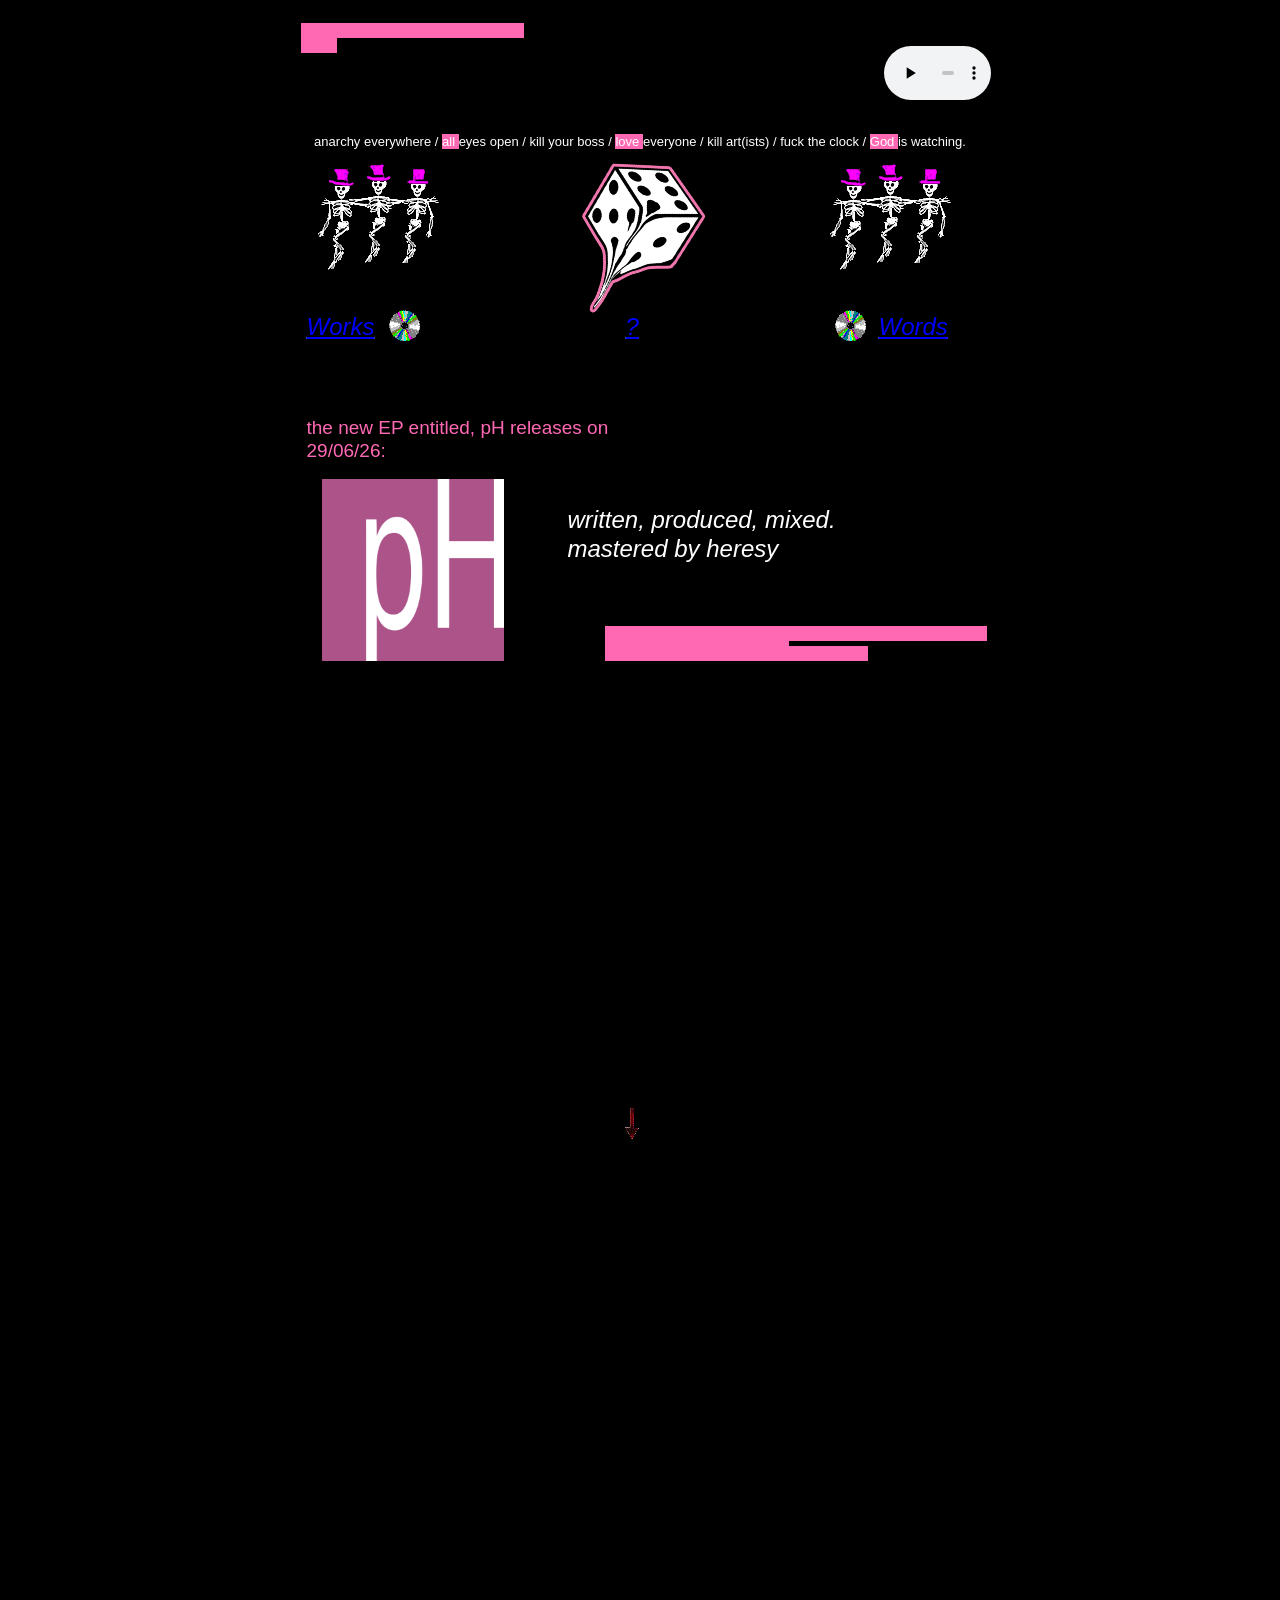
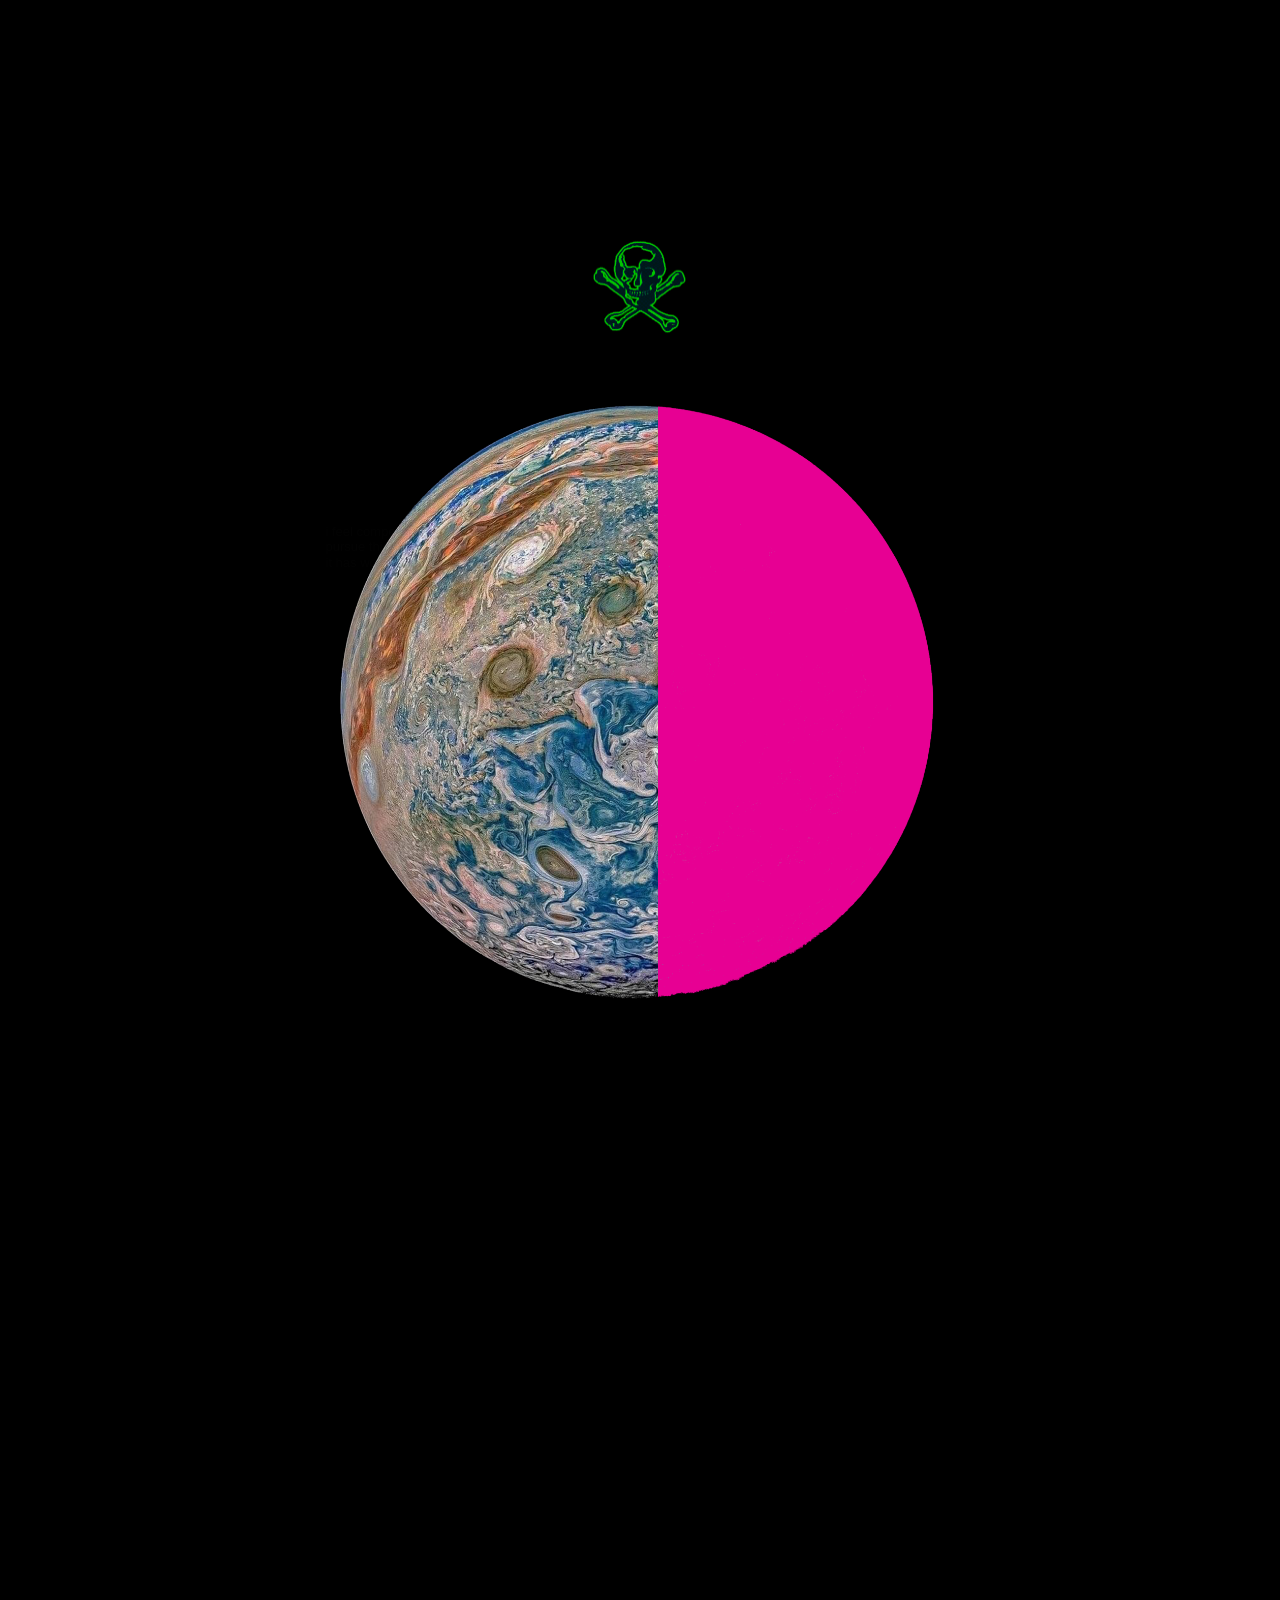
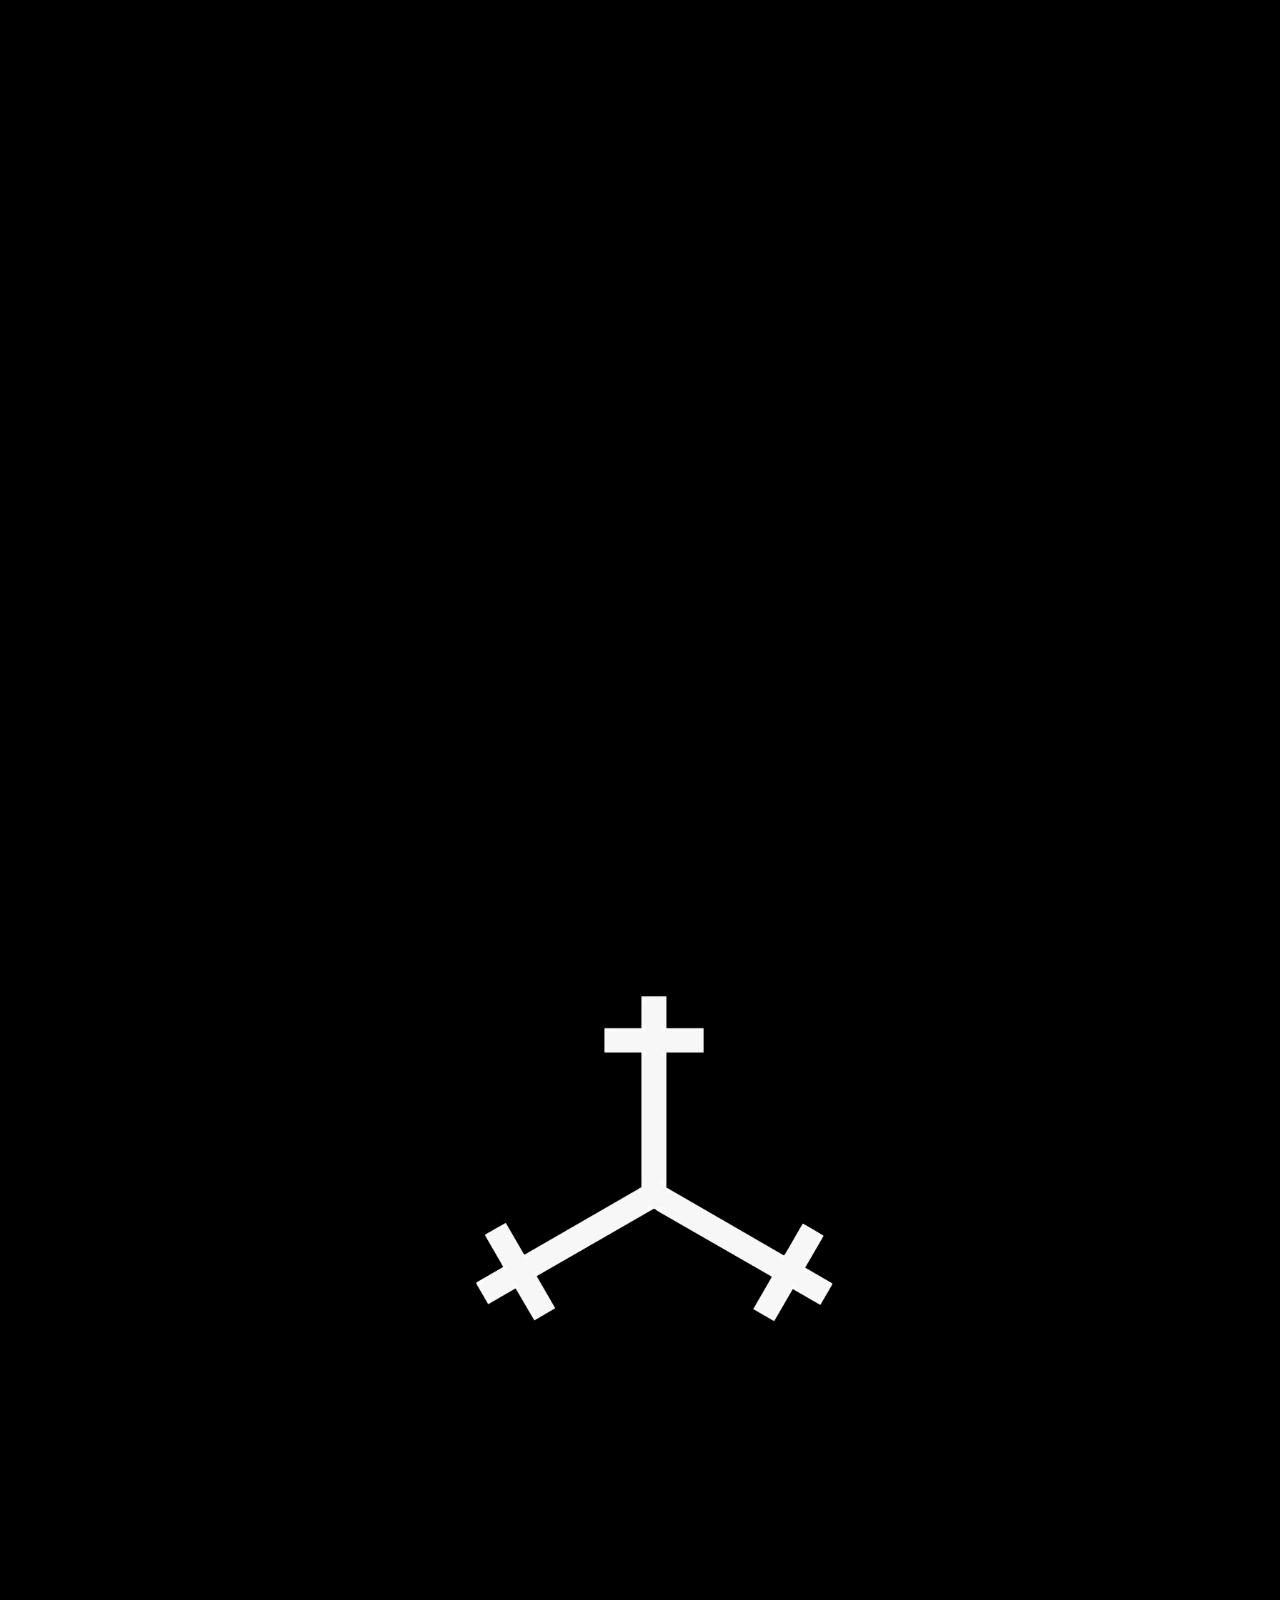
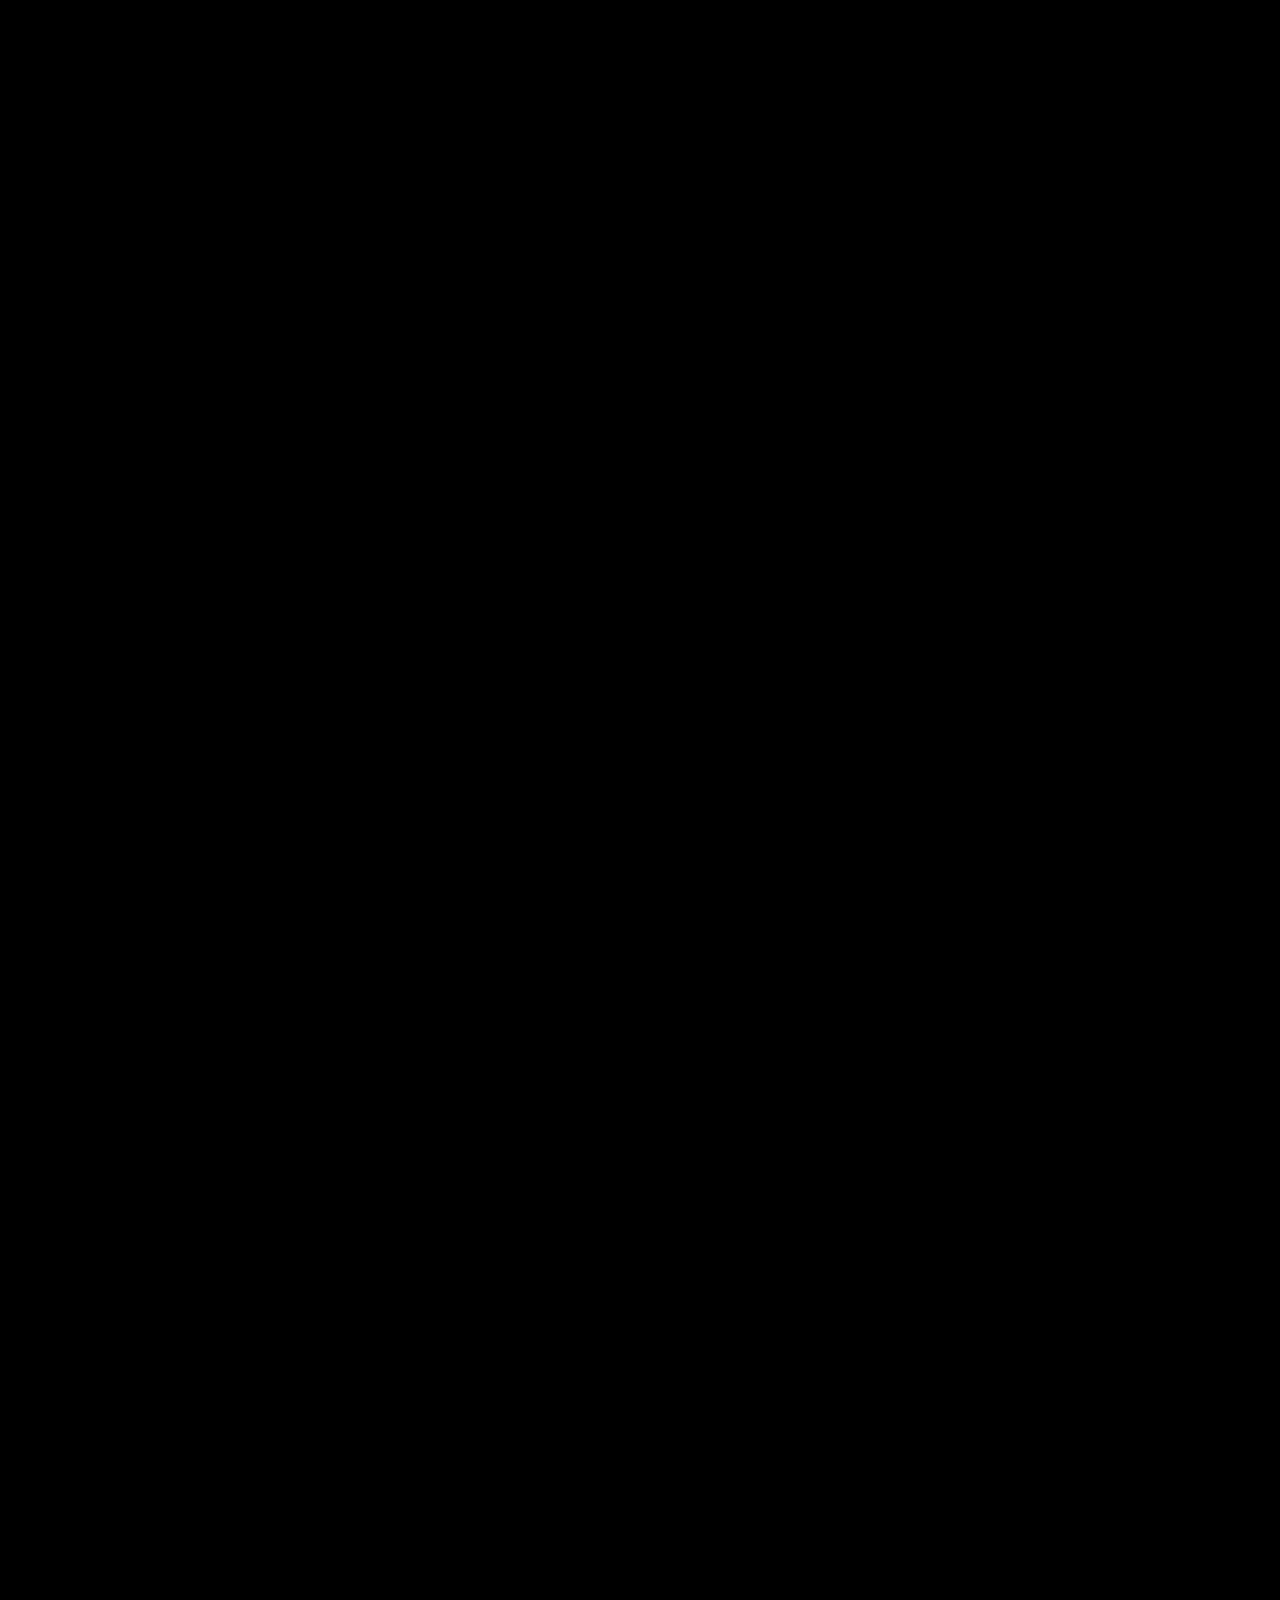
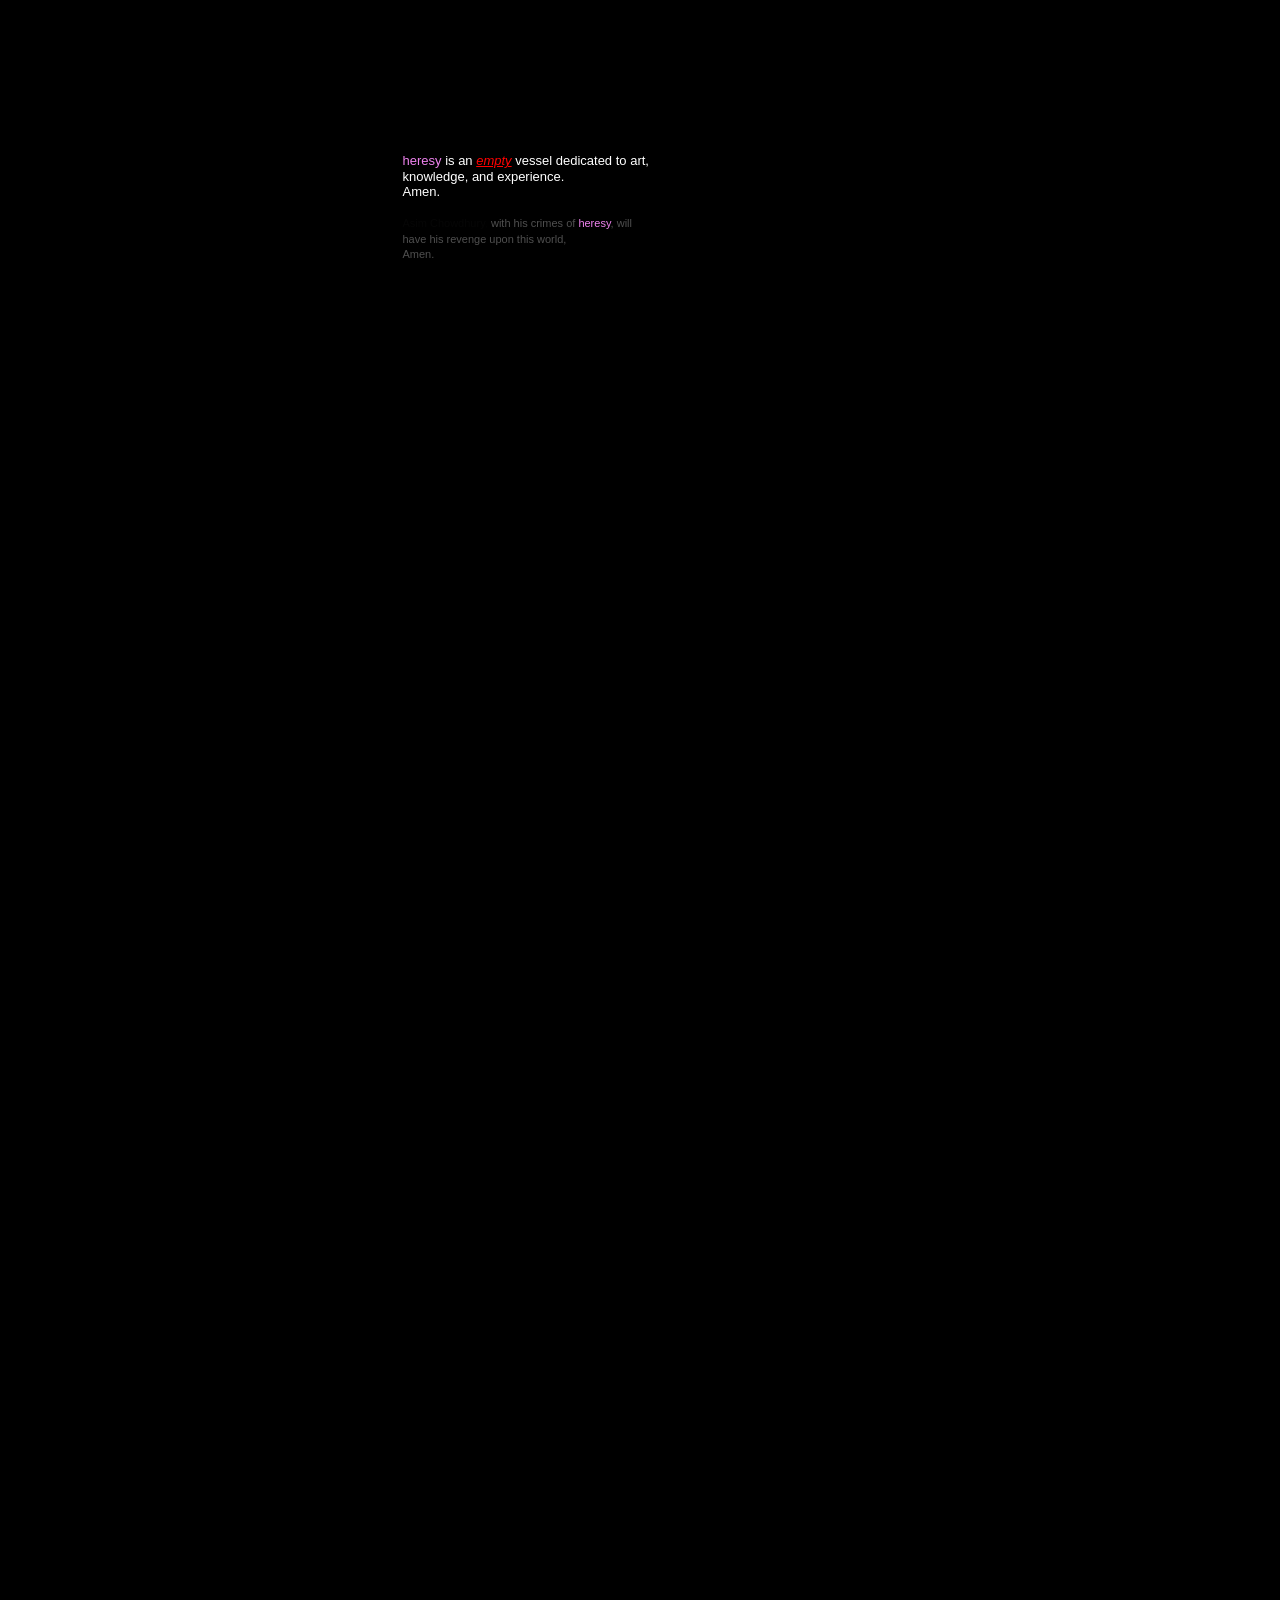
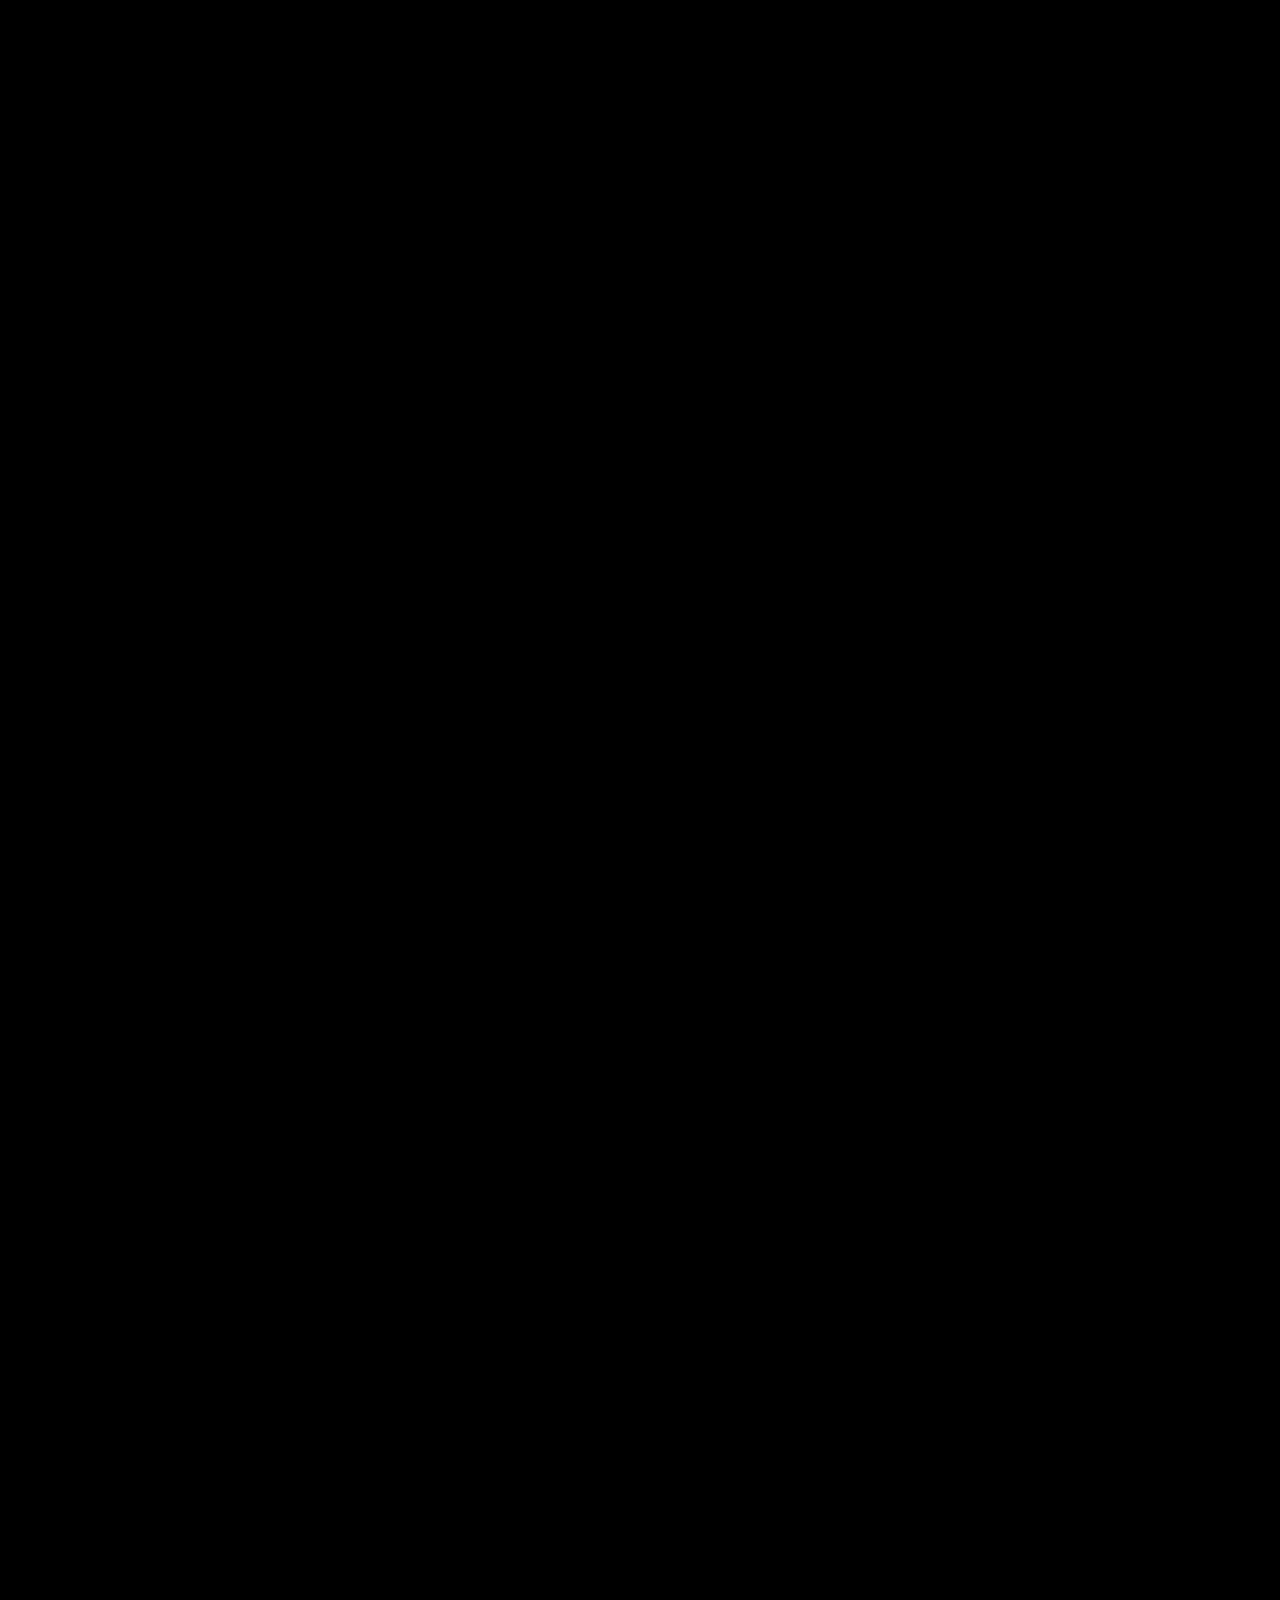
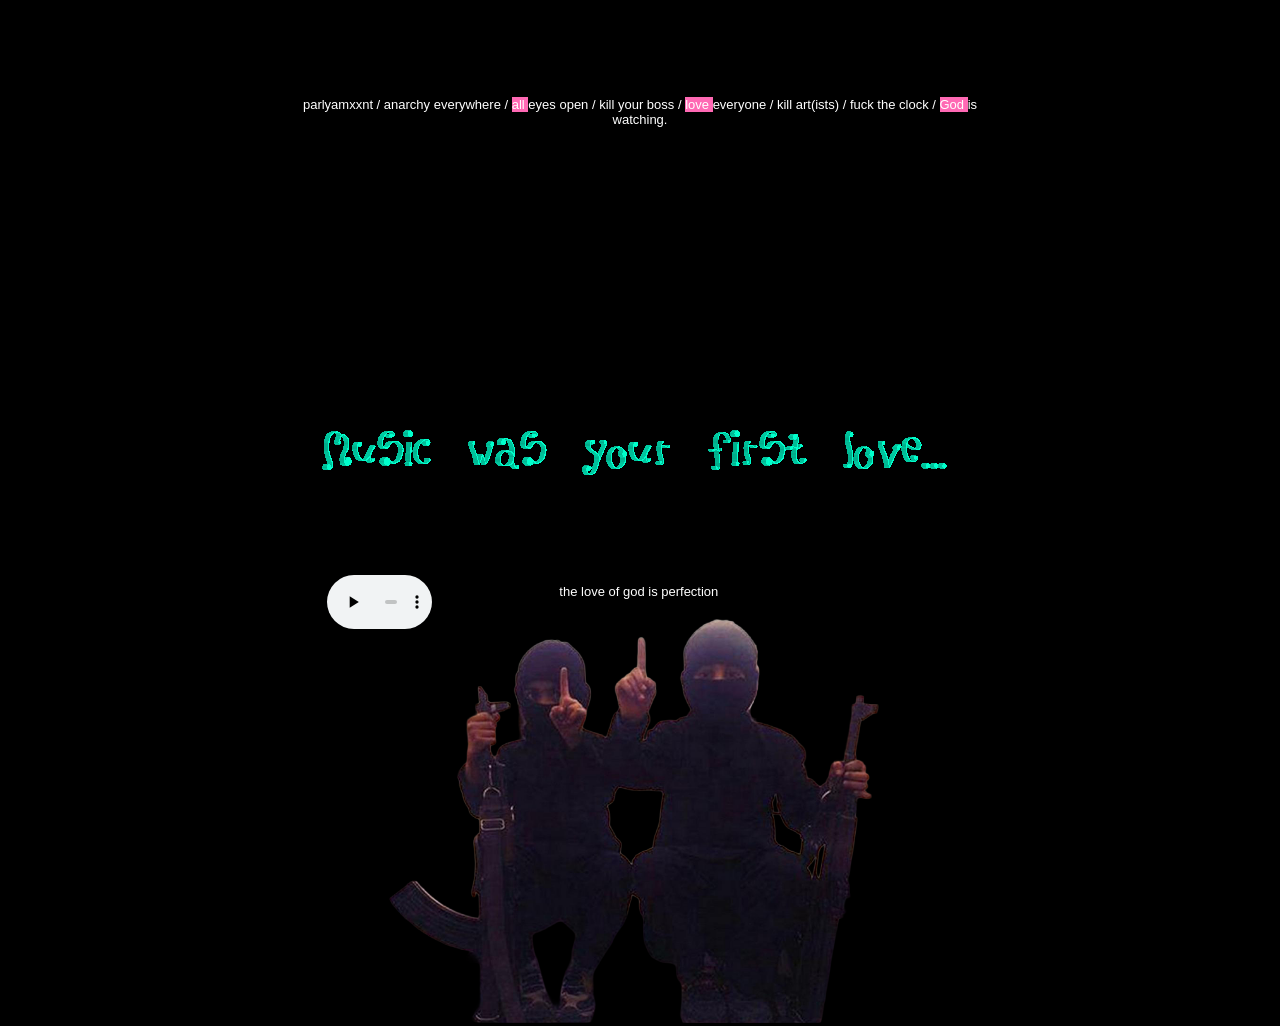
<file: index.html>
<!doctype html>
<html>
<head>
<meta charset="utf-8">
<title>Untitled Page</title>
<meta name="generator" content="WYSIWYG Web Builder 17 - https://www.wysiwygwebbuilder.com">
<link href="heresyworld.css" rel="stylesheet">
<link href="index.css" rel="stylesheet">
<!-- Google tag (gtag.js) -->
<script async src="https://www.googletagmanager.com/gtag/js?id=G-03DWXFS5H3"></script>
<script>
  window.dataLayer = window.dataLayer || [];
  function gtag(){dataLayer.push(arguments);}
  gtag('js', new Date());

  gtag('config', 'G-03DWXFS5H3');
</script>
</head>
<body>
<div id="container">

<div id="wb_Image1" style="position:absolute;left:0px;top:9941px;width:682px;height:682px;z-index:1;">
<img src="images/Terrorizt.png" id="Image1" alt="" width="682" height="682"></div>
<div id="wb_Text2" style="position:absolute;left:17px;top:417px;width:376px;height:42px;z-index:2;">
<span style="color:#FF69B4;font-family:Arial;font-size:19px;">the new EP entitled, pH releases on<br> 29/06/26:</span></div>
<div id="wb_Image2" style="position:absolute;left:32px;top:479px;width:182px;height:182px;z-index:3;">
<a href="spotify:album:4bCsLPQuCdQQBQOLs5MuNr?si=PpYUtSTTSPCRxbLMrlbnow"><img src="images/pH.png" id="Image2" alt="" width="182" height="182"></a></div>
<div id="wb_Image3" style="position:absolute;left:246px;top:124px;width:208px;height:206px;z-index:4;">
<a href="./clickmefor100000000000dollars.html"><img src="images/Dice.png" id="Image3" alt="" width="263" height="263"></a></div>
<div id="wb_Text3" style="position:absolute;left:147px;top:10184px;width:368px;height:15px;z-index:5;">
<span style="color:#000000;font-family:Arial;font-size:13px;">Double click to editds</span><span style="color:#FFFFFF;font-family:Arial;font-size:13px;">the love of god is perfection</span></div>
<div id="wb_Text4" style="position:absolute;left:278px;top:506px;width:299px;height:54px;z-index:6;">
<span style="color:#FFFFFF;font-family:Arial;font-size:24px;"><em>written, produced, mixed. mastered by heresy</em></span></div>
<div id="wb_Text5" style="position:absolute;left:17px;top:313px;width:145px;height:27px;z-index:7;">
<span style="color:#FFFFFF;font-family:Arial;font-size:24px;"><em><u><a href="./works.html">Works</a></u></em></span></div>
<div id="wb_Text9" style="position:absolute;left:113px;top:6538px;width:250px;height:140px;z-index:8;">
<span style="color:#000000;font-family:Arial;font-size:13px;">Amen.<br></span><span style="color:#EE82EE;font-family:Arial;font-size:13px;">heresy </span><span style="color:#FFFFFF;font-family:Arial;font-size:13px;">is an </span><span style="color:#FF0000;font-family:Arial;font-size:13px;"><em><u>empty</u></em> </span><span style="color:#FFFFFF;font-family:Arial;font-size:13px;">vessel dedicated to art, knowledge, and experience.<br>Amen.<br><br></span><span style="color:#060606;font-family:Arial;font-size:11px;">Asim Chowdhury</span><span style="color:#030303;font-family:Arial;font-size:11px;">, </span><span style="color:#4F4F4F;font-family:Arial;font-size:11px;">with his crimes of </span><span style="background-color:#000000;color:#EE82EE;font-family:Arial;font-size:11px;">heresy</span><span style="color:#4F4F4F;font-family:Arial;font-size:11px;">, will have his revenge upon this world,<br>Amen.<br></span><span style="color:#FFFFFF;font-family:Arial;font-size:13px;"><br></span><span style="color:#000000;font-family:Arial;font-size:13px;">Amen.</span></div>
<div id="wb_Text10" style="position:absolute;left:589px;top:313px;width:81px;height:27px;z-index:9;">
<span style="color:#FFFFFF;font-family:Arial;font-size:24px;"><em><u><a href="./words.html">Words</a></u></em></span></div>
<div id="wb_Text11" style="position:absolute;left:336px;top:313px;width:104px;height:27px;z-index:10;">
<span style="color:#FFFFFF;font-family:Arial;font-size:24px;"><em><u><a href="./ifnotnowthenwhen.html">?</a></u></em></span></div>
<div id="wb_Text12" style="position:absolute;left:36px;top:2124px;width:311px;height:45px;z-index:11;">
<span style="color:#030303;font-family:Arial;font-size:13px;">i feel compelled by a divine force, urging me to pursue this path of madness into its highest degree,<br>it has worked well, my heart has merged .</span></div>
<div id="wb_Text1" style="position:absolute;left:11px;top:23px;width:225px;height:15px;z-index:12;">
<span style="background-color:#FF69B4;color:#000000;font-family:Arial;font-size:13px;">‎ ‎ ‎ ‎ ‎ ‎ ‎ ‎ ‎ ‎ ‎ ‎ ‎ ‎ ‎ ‎ ‎ ‎ ‎ ‎ ‎ ‎ ‎ ‎ ‎ ‎ ‎ ‎ ‎ ‎ ‎ ‎ ‎ ‎ ‎ ‎ ‎ ‎ ‎ ‎ ‎ ‎ ‎ ‎ ‎ ‎ ‎ ‎ ‎ ‎ ‎ ‎ ‎ ‎ ‎ ‎ ‎ ‎ ‎ ‎ ‎ ‎ ‎ ‎ ‎ ‎ ‎ ‎ ‎ ‎ ‎ ‎ ‎ ‎ </span></div>
<div id="wb_Text6" style="position:absolute;left:302px;top:183px;width:250px;height:15px;z-index:13;">
<span style="color:#000000;font-family:Arial;font-size:13px;">&#8206; </span></div>
<div id="wb_Text7" style="position:absolute;left:315px;top:626px;width:386px;height:15px;z-index:14;">
<span style="background-color:#FF69B4;color:#000000;font-family:Arial;font-size:13px;">‎ ‎ ‎ ‎ ‎ ‎ ‎ ‎ ‎ ‎ ‎ ‎ ‎ ‎ ‎ ‎ ‎ ‎ ‎ ‎ ‎ ‎ ‎ ‎ ‎ ‎ ‎ ‎ ‎ ‎ ‎ ‎ ‎ ‎ ‎ ‎ ‎ ‎ ‎ ‎ ‎ ‎ ‎ ‎ ‎ ‎ ‎ ‎ ‎ ‎ ‎ ‎ ‎ ‎ ‎ ‎ ‎ ‎ ‎ ‎ ‎ ‎ ‎ ‎ ‎ ‎ ‎ ‎ ‎ ‎ ‎ ‎ ‎ ‎ ‎ ‎ ‎ ‎ ‎ ‎ ‎ ‎ ‎ ‎ ‎ ‎ ‎ ‎ ‎ ‎ ‎ ‎ ‎ ‎ ‎ ‎ ‎ ‎ ‎ ‎ ‎ ‎ ‎ ‎ ‎ ‎ ‎ ‎ ‎ ‎ ‎ ‎ ‎ ‎ ‎ ‎ ‎ ‎ ‎ ‎ ‎ ‎ ‎ ‎ ‎ ‎ ‎ ‎ ‎ ‎ ‎ ‎ ‎ ‎ ‎ ‎ ‎ ‎ ‎ ‎ ‎ ‎ ‎ ‎ ‎ ‎ ‎ ‎ ‎ ‎ ‎ ‎ ‎ ‎ ‎ ‎ ‎ ‎ ‎ </span></div>
<div id="wb_Text8" style="position:absolute;left:315px;top:646px;width:386px;height:15px;z-index:15;">
<span style="background-color:#FF69B4;color:#000000;font-family:Arial;font-size:13px;">‎ ‎ ‎ ‎ ‎ ‎ ‎ ‎ ‎ ‎ ‎ ‎ ‎ ‎ ‎ ‎ ‎ ‎ ‎ ‎ ‎ ‎ ‎ ‎ ‎ ‎ ‎ ‎ ‎ ‎ ‎ ‎ ‎ ‎ ‎ ‎ ‎ ‎ ‎ ‎ ‎ ‎ ‎ ‎ ‎ ‎ ‎ ‎ ‎ ‎ ‎ ‎ ‎ ‎ ‎ ‎ ‎ ‎ ‎ ‎ ‎ ‎ ‎ ‎ ‎ ‎ ‎ ‎ ‎ ‎ ‎ ‎ ‎ ‎ </span></div>
<div id="wb_Marquee1" style="position:absolute;left:0px;top:133px;width:699px;height:22px;text-align:center;z-index:16;overflow:hidden">
<div id="Marquee1">
<span style="color:#FFFFFF;font-family:Arial;font-size:13px;"> anarchy everywhere / </span><span style="background-color:#FF69B4;color:#FFFFFF;font-family:Arial;font-size:13px;">all </span><span style="color:#FFFFFF;font-family:Arial;font-size:13px;">eyes open / kill your boss / </span><span style="background-color:#FF69B4;color:#FFFFFF;font-family:Arial;font-size:13px;">love </span><span style="color:#FFFFFF;font-family:Arial;font-size:13px;">everyone / kill art(ists) / fuck the clock / </span><span style="background-color:#FF69B4;color:#FFFFFF;font-family:Arial;font-size:13px;">God </span><span style="color:#FFFFFF;font-family:Arial;font-size:13px;">is watching.</span></div></div>
<div id="wb_MediaPlayer2" style="position:absolute;left:37px;top:10133px;width:105px;height:96px;z-index:17;">
<audio id="MediaPlayer2" controls>
<source src="343 N Rodeo Drive (original pitch i think).mp3" type="audio/mpeg">
</audio>
</div>
<div id="wb_Marquee2" style="position:absolute;left:0px;top:9696px;width:699px;height:37px;text-align:center;z-index:18;overflow:hidden">
<div id="Marquee2">
<span style="color:#FFFFFF;font-family:Arial;font-size:13px;">parlyamxxnt / anarchy everywhere / </span><span style="background-color:#FF69B4;color:#FFFFFF;font-family:Arial;font-size:13px;">all </span><span style="color:#FFFFFF;font-family:Arial;font-size:13px;">eyes open / kill your boss / </span><span style="background-color:#FF69B4;color:#FFFFFF;font-family:Arial;font-size:13px;">love </span><span style="color:#FFFFFF;font-family:Arial;font-size:13px;">everyone / kill art(ists) / fuck the clock / </span><span style="background-color:#FF69B4;color:#FFFFFF;font-family:Arial;font-size:13px;">God </span><span style="color:#FFFFFF;font-family:Arial;font-size:13px;">is watching.</span></div></div>
<div id="wb_MediaPlayer1" style="position:absolute;left:594px;top:0px;width:107px;height:100px;z-index:19;">
<audio id="MediaPlayer1" autoplay controls>
<source src="bach partita D min (gigue).mp3" type="audio/mpeg">
</audio>
</div>
<div id="wb_Image6" style="position:absolute;left:291px;top:1833px;width:119px;height:105px;z-index:20;">
<img src="images/BQ2XHOPDCTQQJQKPIEJBPODTWW7FFID2.gif" id="Image6" alt="" width="119" height="106"></div>
<div id="wb_Image8" style="position:absolute;left:99px;top:310px;width:32px;height:32px;z-index:21;">
<img src="images/cd.gif" id="Image8" alt="" width="32" height="32"></div>
<div id="wb_Image10" style="position:absolute;left:520px;top:149px;width:162px;height:127px;z-index:22;">
<img src="images/J66I7WZXKP5RIQM33YEOORFHK4CHNN2C.gif" id="Image10" alt="" width="162" height="127"></div>
<div id="wb_Image9" style="position:absolute;left:545px;top:310px;width:32px;height:32px;z-index:23;">
<img src="images/cd.gif" id="Image9" alt="" width="32" height="32"></div>
<div id="wb_Image7" style="position:absolute;left:8px;top:149px;width:162px;height:127px;z-index:24;">
<img src="images/J66I7WZXKP5RIQM33YEOORFHK4CHNN2C.gif" id="Image7" alt="" width="162" height="127"></div>
<div id="wb_Image11" style="position:absolute;left:0px;top:1953px;width:686px;height:686px;z-index:25;">
<img src="images/graphix.png" id="Image11" alt="" width="686" height="686"></div>
<div id="wb_Image12" style="position:absolute;left:15px;top:10029px;width:656px;height:49px;z-index:26;">
<img src="images/XW2RV5MMUJGLPZPZZIR4BKWXT6ON7JBK.gif" id="Image12" alt="" width="656" height="49"></div>
<div id="wb_Image13" style="position:absolute;left:0px;top:4160px;width:686px;height:385px;z-index:27;">
<img src="images/Original Shlemingy Logo.png" id="Image13" alt="" width="686" height="386"></div>
<div id="wb_Image4" style="position:absolute;left:314px;top:1088px;width:60px;height:60px;z-index:28;">
<img src="images/27ENJGTAFKNQZSATYF2DVPFJIQUL2EJO.gif" id="Image4" alt="" width="60" height="60"></div>
</div>
</body>
</html>
</file>
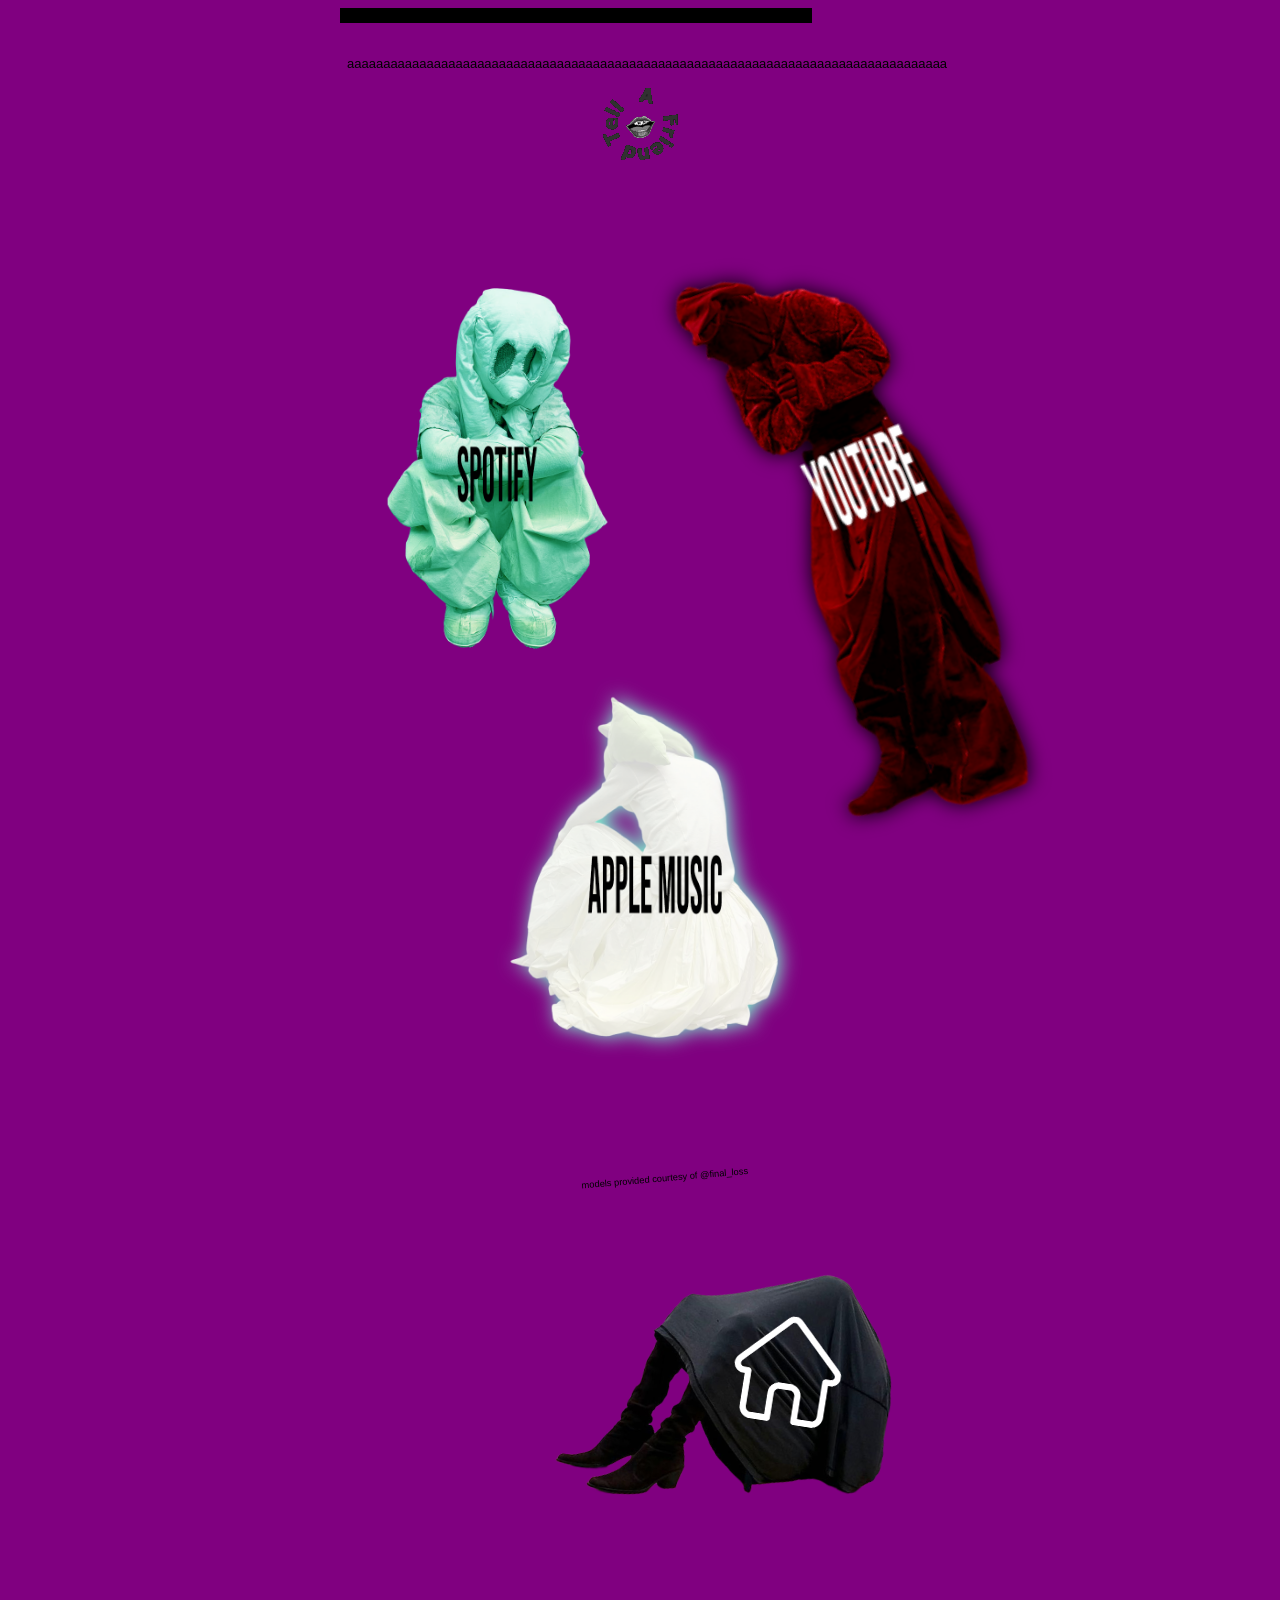
<file: clickmefor100000000000dollars.html>
<!doctype html>
<html>
<head>
<meta charset="utf-8">
<title>Untitled Page</title>
<meta name="generator" content="WYSIWYG Web Builder 17 - https://www.wysiwygwebbuilder.com">
<link href="heresyworld.css" rel="stylesheet">
<link href="clickmefor100000000000dollars.css" rel="stylesheet">
<script async src="https://www.googletagmanager.com/gtag/js?id=G-03DWXFS5H3"></script>
<script>
  window.dataLayer = window.dataLayer || [];
  function gtag(){dataLayer.push(arguments);}
  gtag('js', new Date());

  gtag('config', 'G-03DWXFS5H3'); // Your real ID linked cleanly

  // 2. This part counts exactly WHICH link was pressed
  document.addEventListener('DOMContentLoaded', () => {
    document.body.addEventListener('click', (event) => {
      // Looks for a 'data-platform' label on the clicked button
      const button = event.target.closest('[data-platform]');
      
      if (button) {
        const platform = button.getAttribute('data-platform'); 
        const destinationUrl = button.getAttribute('href');

        // Sends the specific platform name (Spotify, YouTube, etc.) to GA4
        gtag('event', 'linktree_click', {
          'link_platform': platform,
          'destination_url': destinationUrl
        });
      }
    });
  });
</script>
</head>
<body>
<div id="container">

<div id="wb_Image4" style="position:absolute;left:31px;top:267px;width:246px;height:387px;z-index:1;">
<a href="spotify:artist:6MNAaYgMqEhU5rXvo32oRN?si=0t-HRmNFRzS_nyRR_9kL6A"><img src="images/spotify.png" id="Image4" alt="" width="246" height="387"></a></div>
<div id="wb_Image3" style="position:absolute;left:68px;top:627px;width:494px;height:494px;z-index:2;">
<a href="https://music.apple.com/gb/artist/heresy/1889057491"><img src="images/apple music.png" id="Image3" alt="" width="524" height="524"></a></div>
<div id="wb_Image2" style="position:absolute;left:250px;top:198px;width:478px;height:580px;z-index:3;">
<table cellpadding="0" cellspacing="0" id="Image2" style="line-height:0">
<tr>
<td><a href="https://www.youtube.com/@heresy8va"><img src="images/youtube_slice00.png" id="Image2_slice0" alt="" style="width:192px;height:209px;" width="577" height="733"></a></td>
<td><a href="https://www.youtube.com/@heresy8va"><img src="images/youtube_slice01.png" id="Image2_slice1" alt="" style="width:192px;height:209px;" width="577" height="733"></a></td>
<td><a href="https://www.youtube.com/@heresy8va"><img src="images/youtube_slice02.png" id="Image2_slice2" alt="" style="width:193px;height:209px;" width="577" height="733"></a></td>
</tr>
<tr>
<td><a href="https://www.youtube.com/@heresy8va"><img src="images/youtube_slice03.png" id="Image2_slice3" alt="" style="width:192px;height:210px;" width="577" height="733"></a></td>
<td><a href="https://www.youtube.com/@heresy8va"><img src="images/youtube_slice04.png" id="Image2_slice4" alt="" style="width:192px;height:210px;" width="577" height="733"></a></td>
<td><a href="https://www.youtube.com/@heresy8va"><img src="images/youtube_slice05.png" id="Image2_slice5" alt="" style="width:193px;height:210px;" width="577" height="733"></a></td>
</tr>
<tr>
<td><a href="https://www.youtube.com/@heresy8va"><img src="images/youtube_slice06.png" id="Image2_slice6" alt="" style="width:192px;height:210px;" width="577" height="733"></a></td>
<td><a href="https://www.youtube.com/@heresy8va"><img src="images/youtube_slice07.png" id="Image2_slice7" alt="" style="width:192px;height:210px;" width="577" height="733"></a></td>
<td><a href="https://www.youtube.com/@heresy8va"><img src="images/youtube_slice08.png" id="Image2_slice8" alt="" style="width:193px;height:210px;" width="577" height="733"></a></td>
</tr>
</table>
</div>
<div id="wb_Text1" style="position:absolute;left:239px;top:1114px;width:1434px;height:21px;z-index:4;">
<span style="color:#000000;font-family:Arial;font-size:9.3px;">models provided courtesy of @final_loss<br></span></div>
<div id="wb_Image1" style="position:absolute;left:40px;top:1121px;width:756px;height:567px;z-index:5;">
<a href="./index.html"><img src="images/home button.png" id="Image1" alt="" width="835" height="626"></a></div>
<div id="wb_Text2" style="position:absolute;left:0px;top:8px;width:370px;height:30px;z-index:6;">
<span style="background-color:#000000;color:#000000;font-family:Arial;font-size:13px;">asdasdasdsssssssssssssssssssssssssssssssssssssssssssssssssssssssssssssss</span></div>
<div id="wb_Text3" style="position:absolute;left:7px;top:56px;width:616px;height:15px;z-index:7;">
<span style="color:#000000;font-family:Arial;font-size:13px;">aaaaaaaaaaaaaaaaaaaaaaaaaaaaaaaaaaaaaaaaaaaaaaaaaaaaaaaaaaaaaaaaaaaaaaaaaaaaaaaaaaa</span></div>
<div id="wb_Image5" style="position:absolute;left:263px;top:88px;width:75px;height:75px;z-index:8;">
<img src="images/2222.gif" id="Image5" alt="" width="75" height="75"></div>
</div>
</body>
</html>
</file>
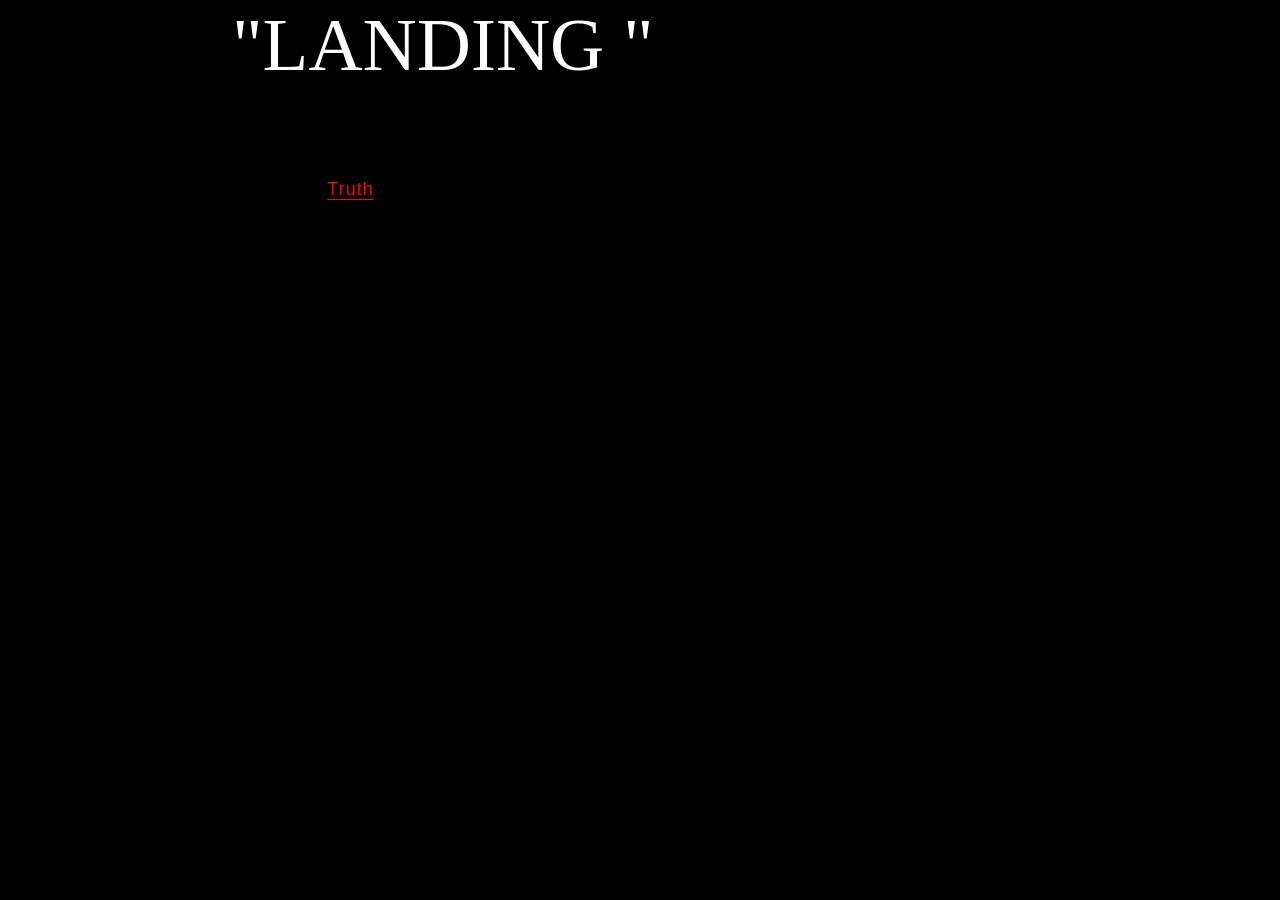
<file: forever.html>
<!doctype html>
<html>
<head>
<meta charset="utf-8">
<title>Untitled Page</title>
<meta name="generator" content="WYSIWYG Web Builder 17 - https://www.wysiwygwebbuilder.com">
<link href="heresyworld.css" rel="stylesheet">
<link href="forever.css" rel="stylesheet">
</head>
<body>

<div id="wb_Text2" style="position:absolute;left:232px;top:0px;width:902px;height:90px;z-index:1;">
<span style="color:#FFFFFF;font-family:'Bebas Neue';font-size:75px;">&quot;LANDING &quot;</span></div>
<div id="Html1" style="position:absolute;left:9px;top:90px;width:683px;height:528px;z-index:2">
<!-- Proprietary Fan Portal Container -->
<div class="artist-portal-container">
  <form id="release-signup-form">
    
    <!-- Proprietary Minimal Input Box -->
    <div class="portal-input-wrapper">
      <input 
        type="email" 
        name="email" 
        id="fan-email" 
        placeholder="ENTER EMAIL FOR EARLY ACCESS (OPTIONAL)" 
        autocomplete="off"
      />
    </div>

    <!-- Proprietary Red Action Link -->
    <div class="portal-link-wrapper">
      <button type="submit" id="spotify-direct-btn">Truth</button>
    </div>

  </form>
</div>

<!-- Custom Modular Stylesheet -->

<script>
document.getElementById('release-signup-form').addEventListener('submit', function(e) {
    // Stop the browser from forcing a full page reload
    e.preventDefault();
    
    var emailVal = document.getElementById('fan-email').value;

    // 1. Silent asynchronous background sync to Kit database
    if (emailVal.trim() !== "") {
        // Swap out the URL below with your Kit action URL
        fetch("https://app.kit.com/forms/9535353/subscriptions", {
            method: "POST",
            headers: { "Content-Type": "application/x-www-form-urlencoded" },
            body: new URLSearchParams({ "email_address": emailVal }) // Kit API uses email_address
        }).catch(function(err) { 
            console.log("Background email log handled."); 
        });
    }

    // 2. Simultaneously snap open the Spotify Native Mobile App
    window.location.href = "spotify:artist:6MNAaYgMqEhU5rXvo32oRN";

    // 3. Desktop or fallback browser routing
    var start = Date.now();
    setTimeout(function() {
        if (Date.now() - start < 1500) {
            window.location.href = "https://open.spotify.com/artist/6MNAaYgMqEhU5rXvo32oRN";
        }
    }, 1000);
});
</script></div>
</body>
</html>
</file>
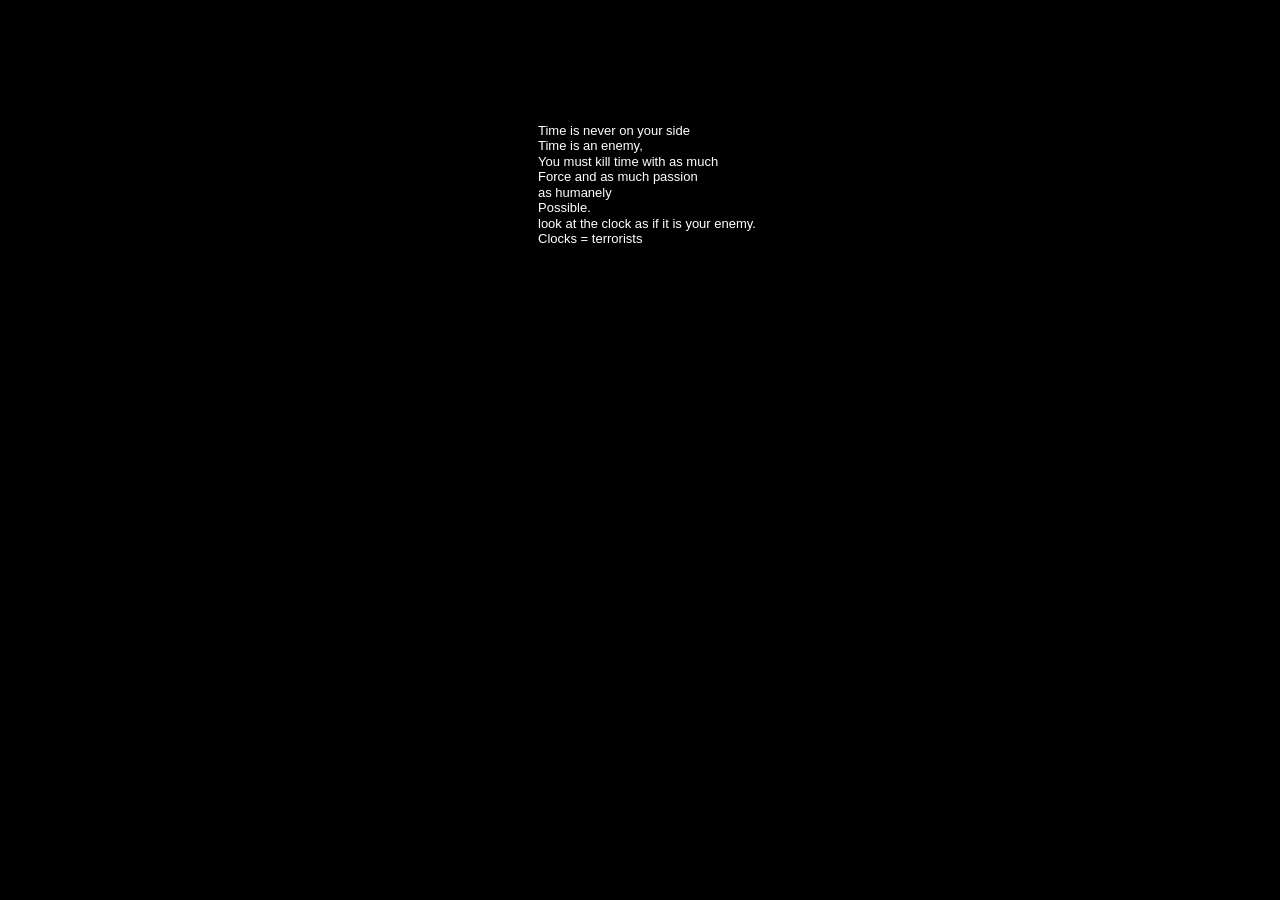
<file: ifnotnowthenwhen.html>
<!doctype html>
<html>
<head>
<meta charset="utf-8">
<title>Untitled Page</title>
<meta name="generator" content="WYSIWYG Web Builder 17 - https://www.wysiwygwebbuilder.com">
<link href="heresyworld.css" rel="stylesheet">
<link href="ifnotnowthenwhen.css" rel="stylesheet">
</head>
<body>
<div id="container">
<div id="wb_Text1" style="position:absolute;left:198px;top:123px;width:248px;height:119px;z-index:0;">
<span style="color:#FFFFFF;font-family:Arial;font-size:13px;">Time is never on your side<br>Time is an enemy,<br>You must kill time with as much <br>Force and as much passion <br>as humanely <br>Possible.<br>look at the clock as if it is your enemy.<br>Clocks = terrorists</span></div>

</div>
</body>
</html>
</file>
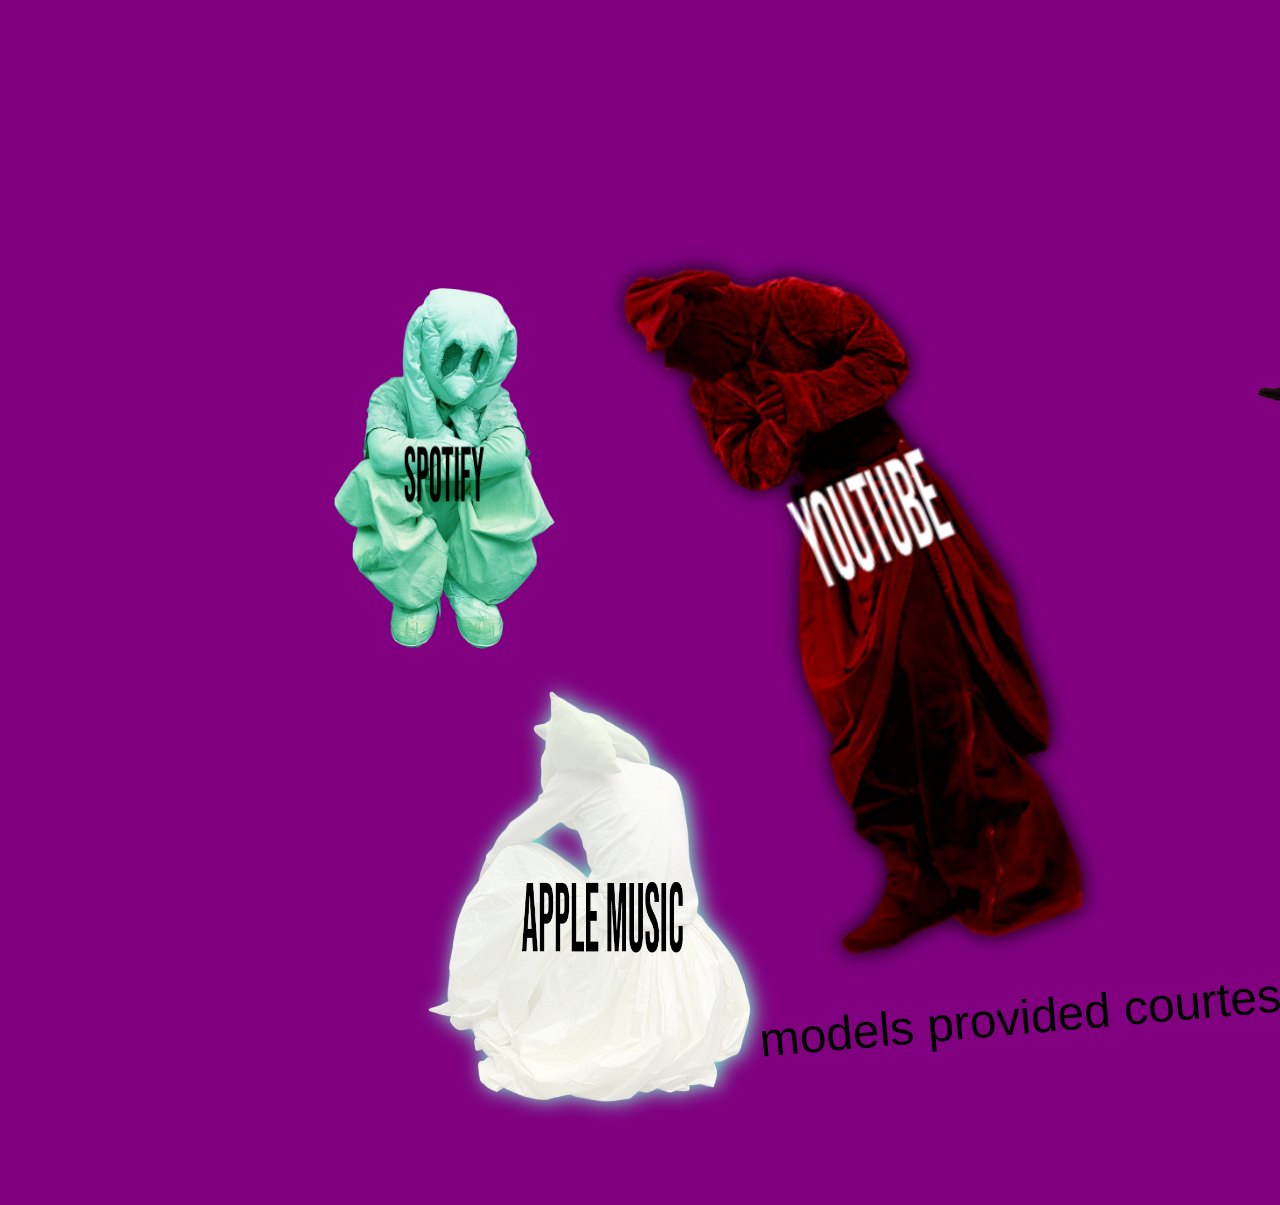
<file: links.html>
<!doctype html>
<html>
<head>
<meta charset="utf-8">
<title>Untitled Page</title>
<meta name="generator" content="WYSIWYG Web Builder 17 - https://www.wysiwygwebbuilder.com">
<link href="heresyworld.css" rel="stylesheet">
<link href="links.css" rel="stylesheet">
</head>
<body>

<div id="wb_Image3" style="position:absolute;left:305px;top:607px;width:595px;height:595px;z-index:1;">
<a href="https://music.apple.com/gb/artist/heresy/1889057491"><img src="images/apple music.png" id="Image3" alt="" width="625" height="625"></a></div>
<div id="wb_Image2" style="position:absolute;left:503px;top:161px;width:642px;height:698px;z-index:2;">
<table cellpadding="0" cellspacing="0" id="Image2" style="line-height:0">
<tr>
<td><a href="https://www.youtube.com/@heresy8va"><img src="images/youtube_slice00.png" id="Image2_slice0" alt="" style="width:257px;height:267px;" width="773" height="853"></a></td>
<td><a href="https://www.youtube.com/@heresy8va"><img src="images/youtube_slice01.png" id="Image2_slice1" alt="" style="width:258px;height:267px;" width="773" height="853"></a></td>
<td><a href="https://www.youtube.com/@heresy8va"><img src="images/youtube_slice02.png" id="Image2_slice2" alt="" style="width:258px;height:267px;" width="773" height="853"></a></td>
</tr>
<tr>
<td><a href="https://www.youtube.com/@heresy8va"><img src="images/youtube_slice03.png" id="Image2_slice3" alt="" style="width:257px;height:268px;" width="773" height="853"></a></td>
<td><a href="https://www.youtube.com/@heresy8va"><img src="images/youtube_slice04.png" id="Image2_slice4" alt="" style="width:258px;height:268px;" width="773" height="853"></a></td>
<td><a href="https://www.youtube.com/@heresy8va"><img src="images/youtube_slice05.png" id="Image2_slice5" alt="" style="width:258px;height:268px;" width="773" height="853"></a></td>
</tr>
<tr>
<td><a href="https://www.youtube.com/@heresy8va"><img src="images/youtube_slice06.png" id="Image2_slice6" alt="" style="width:257px;height:268px;" width="773" height="853"></a></td>
<td><a href="https://www.youtube.com/@heresy8va"><img src="images/youtube_slice07.png" id="Image2_slice7" alt="" style="width:258px;height:268px;" width="773" height="853"></a></td>
<td><a href="https://www.youtube.com/@heresy8va"><img src="images/youtube_slice08.png" id="Image2_slice8" alt="" style="width:258px;height:268px;" width="773" height="853"></a></td>
</tr>
</table>
</div>
<div id="wb_Image4" style="position:absolute;left:318px;top:267px;width:246px;height:387px;z-index:3;">
<a href="spotify:artist:6MNAaYgMqEhU5rXvo32oRN?si=0t-HRmNFRzS_nyRR_9kL6A"><img src="images/spotify.png" id="Image4" alt="" width="246" height="387"></a></div>
<div id="wb_Text1" style="position:absolute;left:757px;top:954px;width:1328px;height:54px;z-index:4;">
<span style="color:#000000;font-family:Arial;font-size:48px;">models provided courtesy of @final_loss</span></div>
<div id="wb_Image1" style="position:absolute;left:1081px;top:55px;width:756px;height:567px;z-index:5;">
<a href="./index.html"><img src="images/home button.png" id="Image1" alt="" width="835" height="626"></a></div>
</body>
</html>
</file>
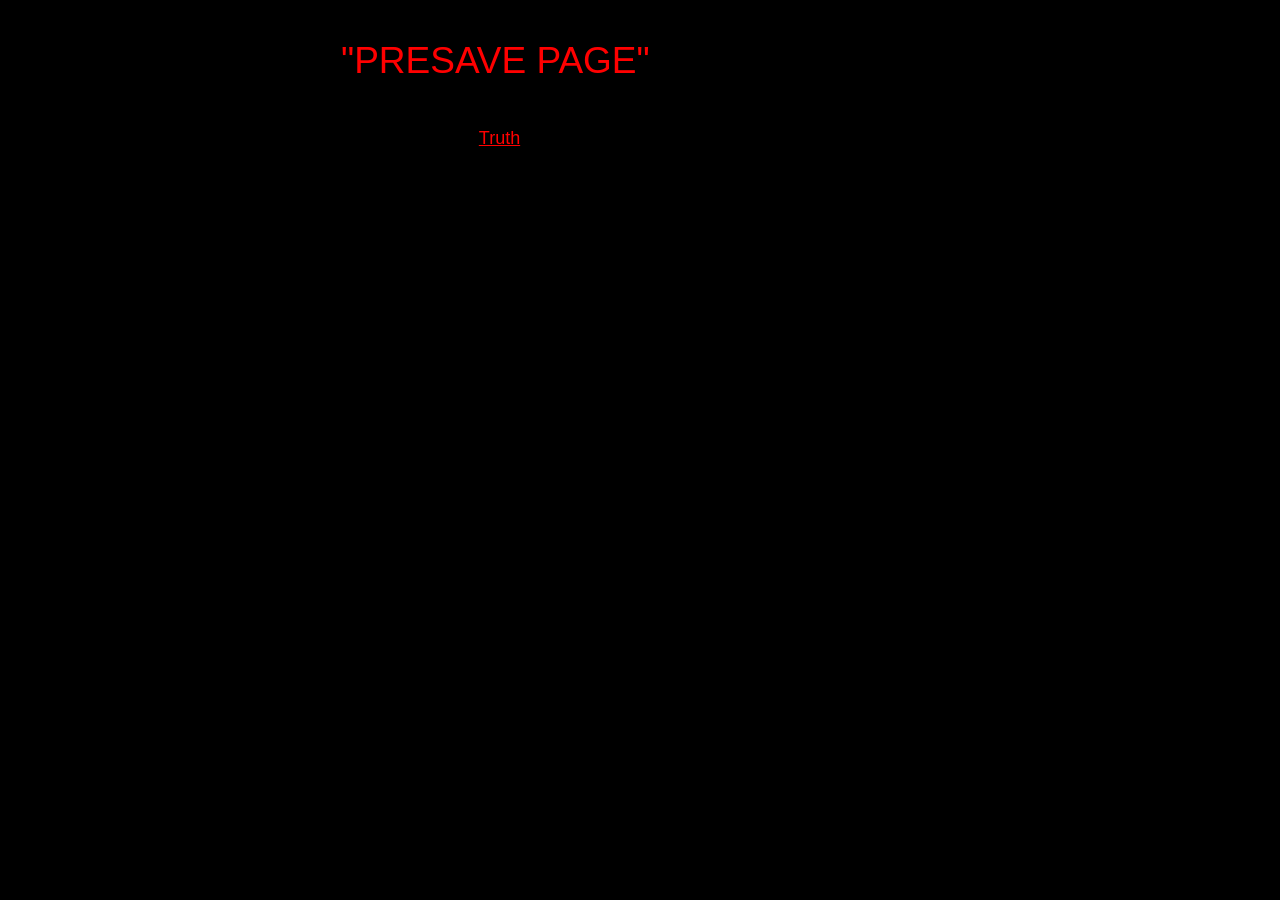
<file: lovelovelovelove.html>
<!doctype html>
<html>
<head>
<meta charset="utf-8">
<title>Untitled Page</title>
<meta name="generator" content="WYSIWYG Web Builder 17 - https://www.wysiwygwebbuilder.com">
<link href="heresyworld.css" rel="stylesheet">
<link href="lovelovelovelove.css" rel="stylesheet">
</head>
<body>
<div id="Html1" style="position:absolute;left:195px;top:108px;width:609px;height:624px;z-index:0">
<!-- Centered Container -->
<div class="plain-link-container">
  <!-- Native App Deep Link Link -->
  <a href="spotify:artist:6MNAaYgMqEhU5rXvo32oRN" id="spotify-direct-btn">
     Truth
  </a>
</div>

<!-- Plain Centering Layout -->

<script>
// Smart fallback: If they are on a desktop browser without the app, send to the web version
document.getElementById('spotify-direct-btn').addEventListener('click', function(e) {
    var start = Date.now();
    setTimeout(function() {
        if (Date.now() - start < 1500) {
            // App didn't open, redirect to web player
            window.location.href = "https://open.spotify.com/artist/6MNAaYgMqEhU5rXvo32oRN";
        }
    }, 1000);
});
</script></div>

<div id="wb_Text1" style="position:absolute;left:341px;top:39px;width:463px;height:42px;z-index:2;">
<span style="color:#FF0000;font-family:Arial;font-size:37px;">&quot;PRESAVE PAGE&quot;</span></div>
</body>
</html>
</file>
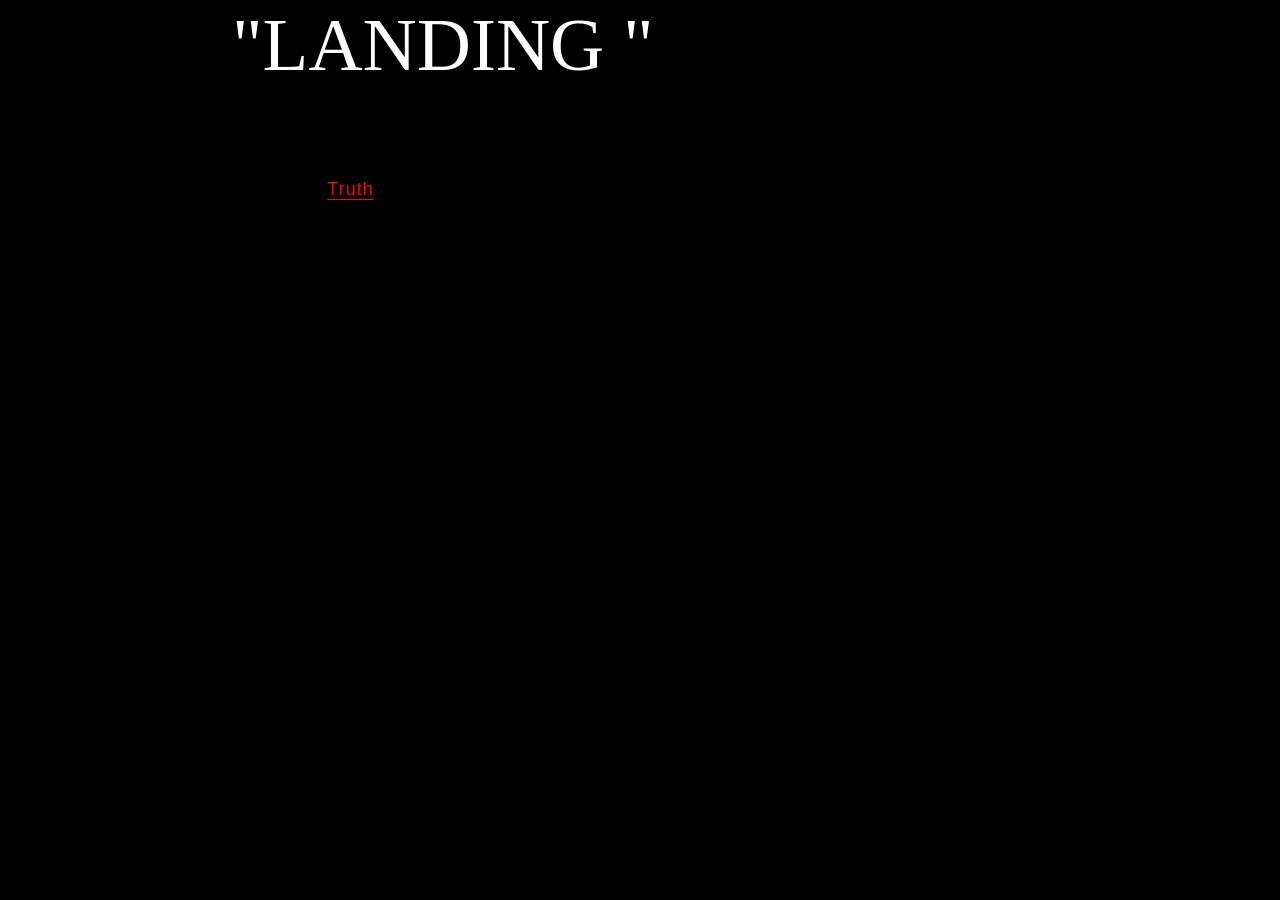
<file: presave.html>
<!doctype html>
<html>
<head>
<meta charset="utf-8">
<title>Untitled Page</title>
<meta name="generator" content="WYSIWYG Web Builder 17 - https://www.wysiwygwebbuilder.com">
<link href="heresyworld.css" rel="stylesheet">
<link href="presave.css" rel="stylesheet">
</head>
<body>

<div id="wb_Text2" style="position:absolute;left:232px;top:0px;width:902px;height:90px;z-index:1;">
<span style="color:#FFFFFF;font-family:'Bebas Neue';font-size:75px;">&quot;LANDING &quot;</span></div>
<div id="Html1" style="position:absolute;left:9px;top:90px;width:683px;height:528px;z-index:2">
<!-- Proprietary Fan Portal Container -->
<div class="artist-portal-container">
  <form id="release-signup-form">
    
    <!-- Proprietary Minimal Input Box -->
    <div class="portal-input-wrapper">
      <input 
        type="email" 
        name="email" 
        id="fan-email" 
        placeholder="ENTER EMAIL FOR EARLY ACCESS (OPTIONAL)" 
        autocomplete="off"
      />
    </div>

    <!-- Proprietary Red Action Link -->
    <div class="portal-link-wrapper">
      <button type="submit" id="spotify-direct-btn">Truth</button>
    </div>

  </form>
</div>

<!-- Custom Modular Stylesheet -->

<script>
document.getElementById('release-signup-form').addEventListener('submit', function(e) {
    // Stop the browser from forcing a full page reload
    e.preventDefault();
    
    var emailVal = document.getElementById('fan-email').value;

    // 1. Silent asynchronous background sync to Kit database
    if (emailVal.trim() !== "") {
        // Swap out the URL below with your Kit action URL
        fetch("https://app.kit.com/forms/9535353/subscriptions", {
            method: "POST",
            headers: { "Content-Type": "application/x-www-form-urlencoded" },
            body: new URLSearchParams({ "email_address": emailVal }) // Kit API uses email_address
        }).catch(function(err) { 
            console.log("Background email log handled."); 
        });
    }

    // 2. Simultaneously snap open the Spotify Native Mobile App
    window.location.href = "spotify:artist:6MNAaYgMqEhU5rXvo32oRN";

    // 3. Desktop or fallback browser routing
    var start = Date.now();
    setTimeout(function() {
        if (Date.now() - start < 1500) {
            window.location.href = "https://open.spotify.com/artist/6MNAaYgMqEhU5rXvo32oRN";
        }
    }, 1000);
});
</script></div>
</body>
</html>
</file>
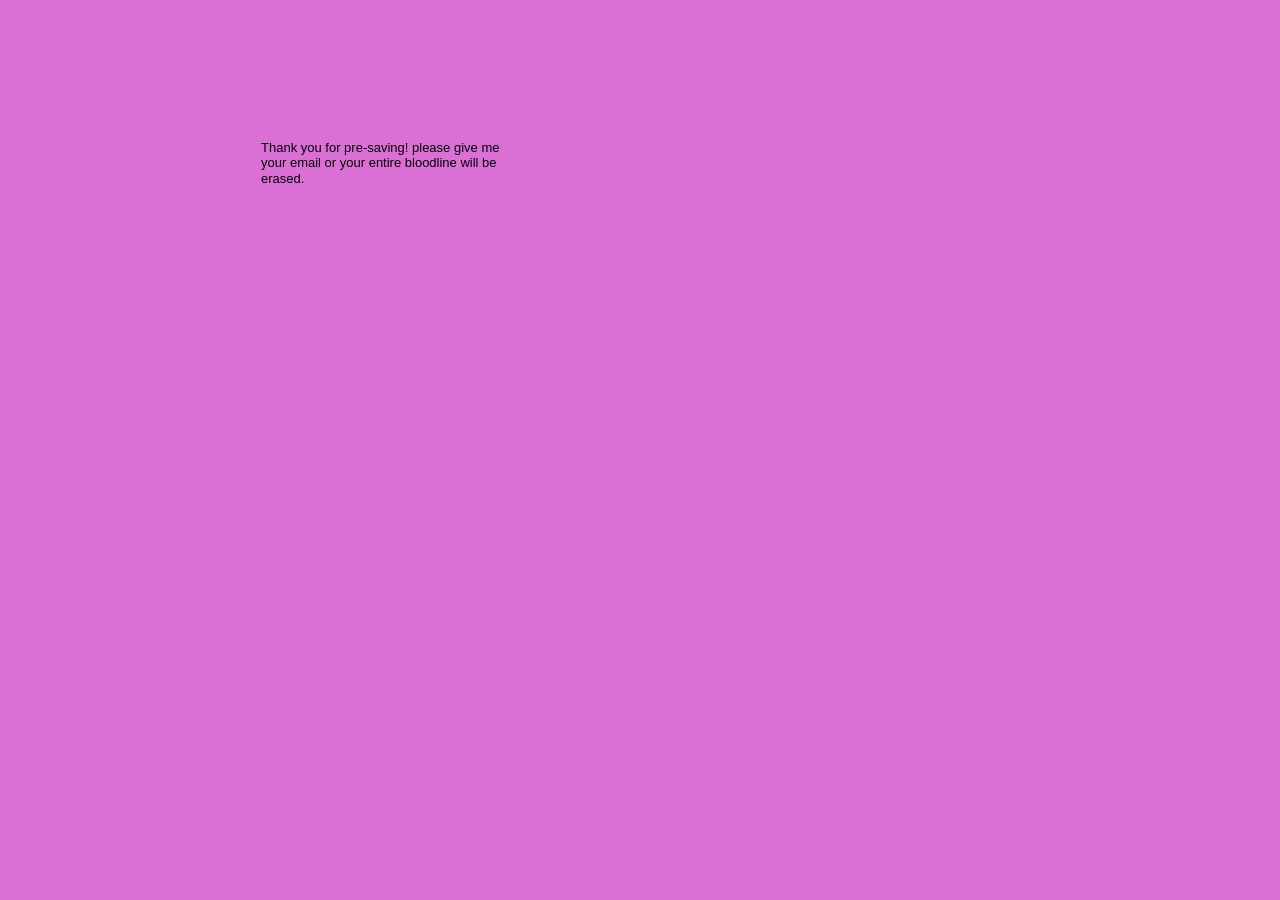
<file: presavesuccess.html>
<!doctype html>
<html>
<head>
<meta charset="utf-8">
<title>Untitled Page</title>
<meta name="generator" content="WYSIWYG Web Builder 17 - https://www.wysiwygwebbuilder.com">
<link href="heresyworld.css" rel="stylesheet">
<link href="presavesuccess.css" rel="stylesheet">
</head>
<body>
<div id="wb_Text1" style="position:absolute;left:261px;top:140px;width:245px;height:45px;z-index:0;">
<span style="color:#000000;font-family:Arial;font-size:13px;">Thank you for pre-saving! please give me your email or your entire bloodline will be erased.</span></div>

</body>
</html>
</file>
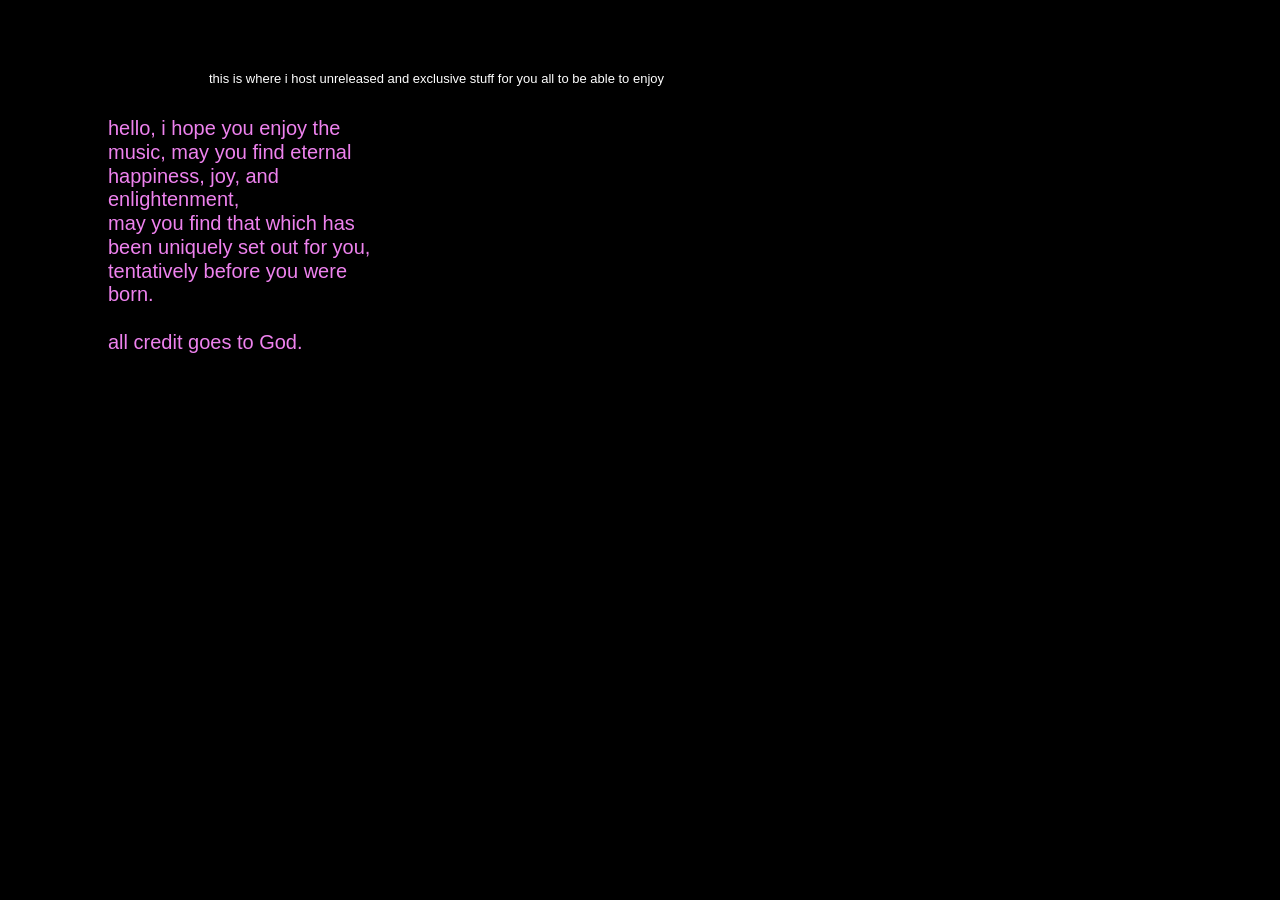
<file: supersecretclub.html>
<!doctype html>
<html>
<head>
<meta charset="utf-8">
<title>Untitled Page</title>
<meta name="generator" content="WYSIWYG Web Builder 17 - https://www.wysiwygwebbuilder.com">
<link href="heresyworld.css" rel="stylesheet">
<link href="supersecretclub.css" rel="stylesheet">
</head>
<body>

<div id="wb_Text1" style="position:absolute;left:209px;top:71px;width:619px;height:15px;z-index:1;">
<span style="color:#FFFFFF;font-family:Arial;font-size:13px;">this is where i host unreleased and exclusive stuff for you all to be able to enjoy</span></div>
<div id="wb_Text2" style="position:absolute;left:108px;top:117px;width:281px;height:223px;z-index:2;">
<span style="color:#EE82EE;font-family:Arial;font-size:20px;">hello, i hope you enjoy the music, may you find eternal happiness, joy, and enlightenment, <br>may you find that which has been uniquely set out for you, tentatively before you were born. <br><br>all credit goes to God.</span></div>
</body>
</html>
</file>
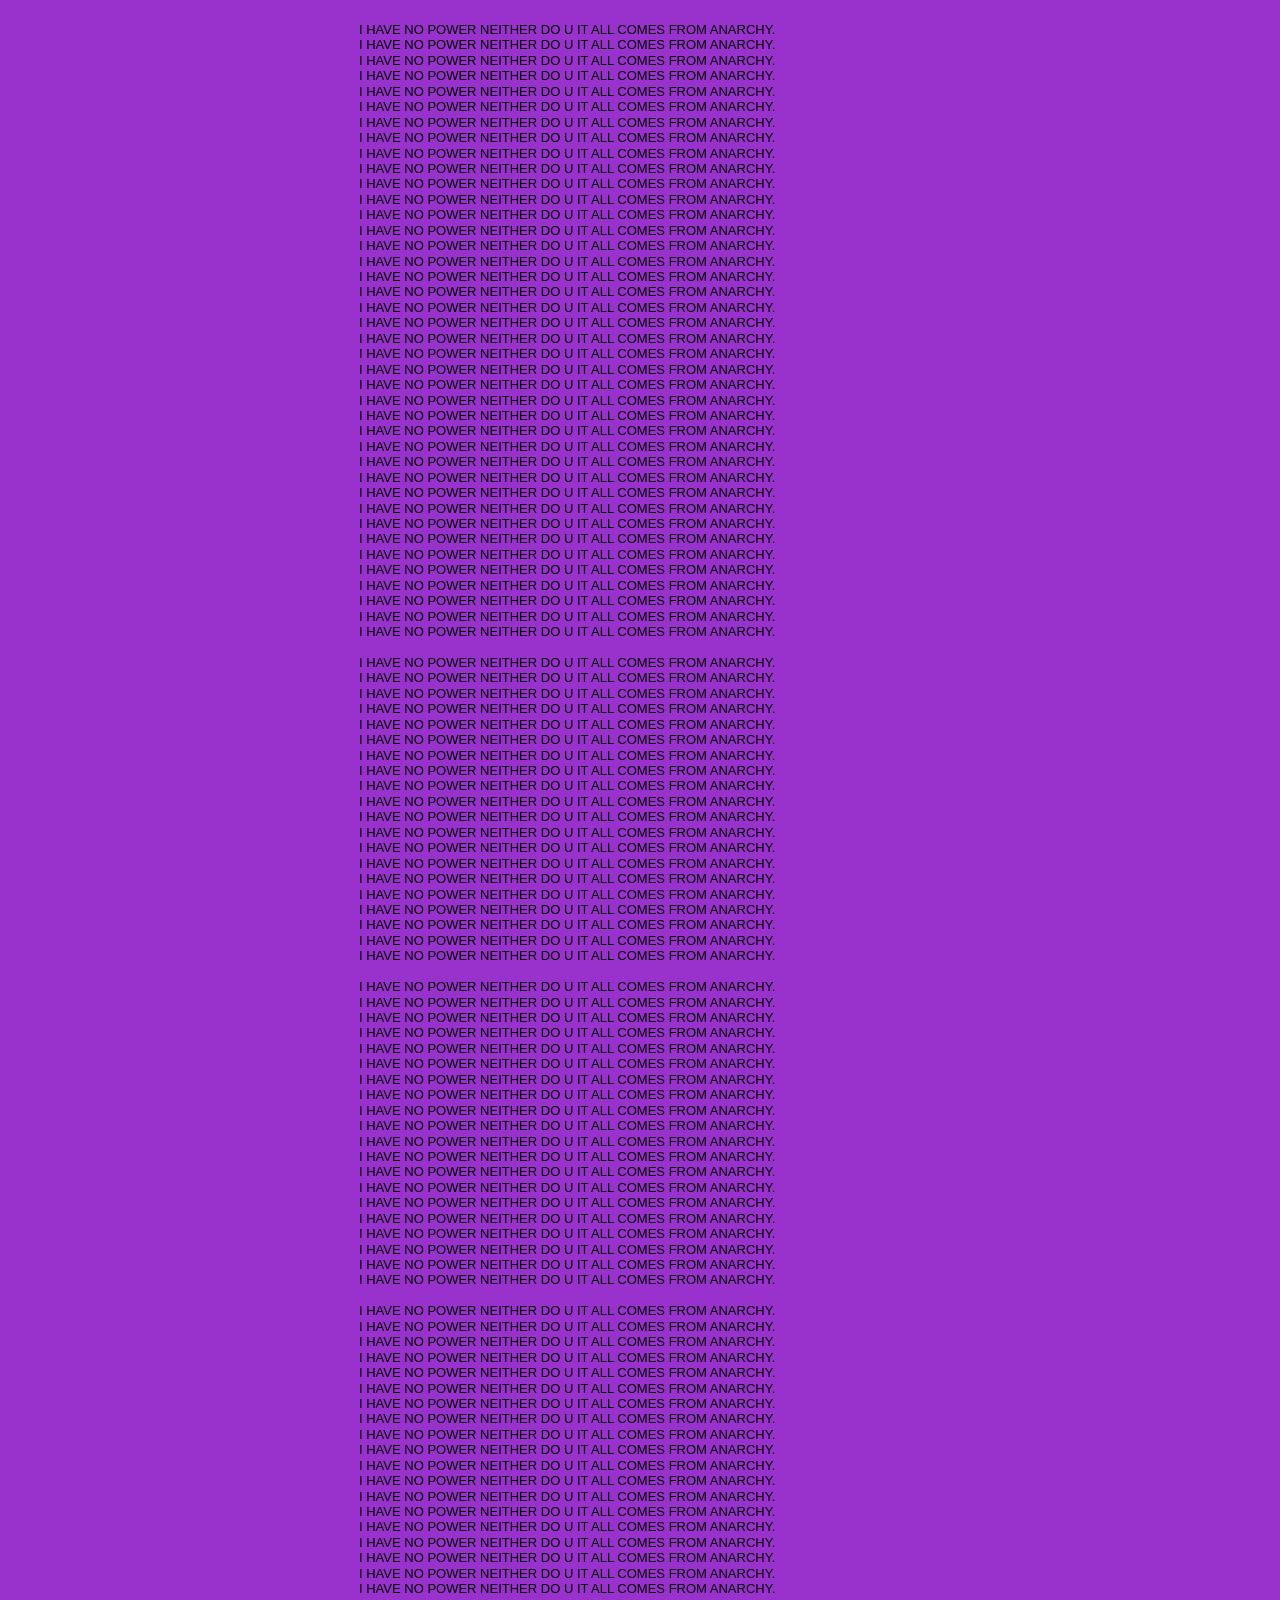
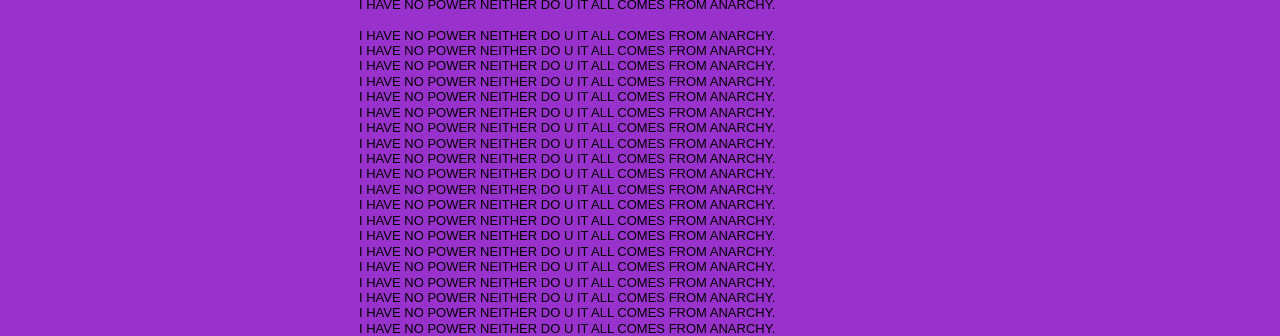
<file: words.html>
<!doctype html>
<html>
<head>
<meta charset="utf-8">
<title>Untitled Page</title>
<meta name="generator" content="WYSIWYG Web Builder 17 - https://www.wysiwygwebbuilder.com">
<link href="heresyworld.css" rel="stylesheet">
<link href="words.css" rel="stylesheet">
</head>
<body>
<div id="container">
<div id="wb_Text1" style="position:absolute;left:19px;top:22px;width:717px;height:1862px;z-index:0;">
<span style="color:#000000;font-family:Arial;font-size:13px;">I HAVE NO POWER NEITHER DO U IT ALL COMES FROM ANARCHY.<br>I HAVE NO POWER NEITHER DO U IT ALL COMES FROM ANARCHY.<br>I HAVE NO POWER NEITHER DO U IT ALL COMES FROM ANARCHY.<br>I HAVE NO POWER NEITHER DO U IT ALL COMES FROM ANARCHY.<br>I HAVE NO POWER NEITHER DO U IT ALL COMES FROM ANARCHY.<br>I HAVE NO POWER NEITHER DO U IT ALL COMES FROM ANARCHY.<br>I HAVE NO POWER NEITHER DO U IT ALL COMES FROM ANARCHY.<br>I HAVE NO POWER NEITHER DO U IT ALL COMES FROM ANARCHY.<br>I HAVE NO POWER NEITHER DO U IT ALL COMES FROM ANARCHY.<br>I HAVE NO POWER NEITHER DO U IT ALL COMES FROM ANARCHY.<br>I HAVE NO POWER NEITHER DO U IT ALL COMES FROM ANARCHY.<br>I HAVE NO POWER NEITHER DO U IT ALL COMES FROM ANARCHY.<br>I HAVE NO POWER NEITHER DO U IT ALL COMES FROM ANARCHY.<br>I HAVE NO POWER NEITHER DO U IT ALL COMES FROM ANARCHY.<br>I HAVE NO POWER NEITHER DO U IT ALL COMES FROM ANARCHY.<br>I HAVE NO POWER NEITHER DO U IT ALL COMES FROM ANARCHY.<br>I HAVE NO POWER NEITHER DO U IT ALL COMES FROM ANARCHY.<br>I HAVE NO POWER NEITHER DO U IT ALL COMES FROM ANARCHY.<br>I HAVE NO POWER NEITHER DO U IT ALL COMES FROM ANARCHY.<br>I HAVE NO POWER NEITHER DO U IT ALL COMES FROM ANARCHY.<br>I HAVE NO POWER NEITHER DO U IT ALL COMES FROM ANARCHY.<br>I HAVE NO POWER NEITHER DO U IT ALL COMES FROM ANARCHY.<br>I HAVE NO POWER NEITHER DO U IT ALL COMES FROM ANARCHY.<br>I HAVE NO POWER NEITHER DO U IT ALL COMES FROM ANARCHY.<br>I HAVE NO POWER NEITHER DO U IT ALL COMES FROM ANARCHY.<br>I HAVE NO POWER NEITHER DO U IT ALL COMES FROM ANARCHY.<br>I HAVE NO POWER NEITHER DO U IT ALL COMES FROM ANARCHY.<br>I HAVE NO POWER NEITHER DO U IT ALL COMES FROM ANARCHY.<br>I HAVE NO POWER NEITHER DO U IT ALL COMES FROM ANARCHY.<br>I HAVE NO POWER NEITHER DO U IT ALL COMES FROM ANARCHY.<br>I HAVE NO POWER NEITHER DO U IT ALL COMES FROM ANARCHY.<br>I HAVE NO POWER NEITHER DO U IT ALL COMES FROM ANARCHY.<br>I HAVE NO POWER NEITHER DO U IT ALL COMES FROM ANARCHY.<br>I HAVE NO POWER NEITHER DO U IT ALL COMES FROM ANARCHY.<br>I HAVE NO POWER NEITHER DO U IT ALL COMES FROM ANARCHY.<br>I HAVE NO POWER NEITHER DO U IT ALL COMES FROM ANARCHY.<br>I HAVE NO POWER NEITHER DO U IT ALL COMES FROM ANARCHY.<br>I HAVE NO POWER NEITHER DO U IT ALL COMES FROM ANARCHY.<br>I HAVE NO POWER NEITHER DO U IT ALL COMES FROM ANARCHY.<br>I HAVE NO POWER NEITHER DO U IT ALL COMES FROM ANARCHY.<br><br>I HAVE NO POWER NEITHER DO U IT ALL COMES FROM ANARCHY.<br>I HAVE NO POWER NEITHER DO U IT ALL COMES FROM ANARCHY.<br>I HAVE NO POWER NEITHER DO U IT ALL COMES FROM ANARCHY.<br>I HAVE NO POWER NEITHER DO U IT ALL COMES FROM ANARCHY.<br>I HAVE NO POWER NEITHER DO U IT ALL COMES FROM ANARCHY.<br>I HAVE NO POWER NEITHER DO U IT ALL COMES FROM ANARCHY.<br>I HAVE NO POWER NEITHER DO U IT ALL COMES FROM ANARCHY.<br>I HAVE NO POWER NEITHER DO U IT ALL COMES FROM ANARCHY.<br>I HAVE NO POWER NEITHER DO U IT ALL COMES FROM ANARCHY.<br>I HAVE NO POWER NEITHER DO U IT ALL COMES FROM ANARCHY.<br>I HAVE NO POWER NEITHER DO U IT ALL COMES FROM ANARCHY.<br>I HAVE NO POWER NEITHER DO U IT ALL COMES FROM ANARCHY.<br>I HAVE NO POWER NEITHER DO U IT ALL COMES FROM ANARCHY.<br>I HAVE NO POWER NEITHER DO U IT ALL COMES FROM ANARCHY.<br>I HAVE NO POWER NEITHER DO U IT ALL COMES FROM ANARCHY.<br>I HAVE NO POWER NEITHER DO U IT ALL COMES FROM ANARCHY.<br>I HAVE NO POWER NEITHER DO U IT ALL COMES FROM ANARCHY.<br>I HAVE NO POWER NEITHER DO U IT ALL COMES FROM ANARCHY.<br>I HAVE NO POWER NEITHER DO U IT ALL COMES FROM ANARCHY.<br>I HAVE NO POWER NEITHER DO U IT ALL COMES FROM ANARCHY.<br><br>I HAVE NO POWER NEITHER DO U IT ALL COMES FROM ANARCHY.<br>I HAVE NO POWER NEITHER DO U IT ALL COMES FROM ANARCHY.<br>I HAVE NO POWER NEITHER DO U IT ALL COMES FROM ANARCHY.<br>I HAVE NO POWER NEITHER DO U IT ALL COMES FROM ANARCHY.<br>I HAVE NO POWER NEITHER DO U IT ALL COMES FROM ANARCHY.<br>I HAVE NO POWER NEITHER DO U IT ALL COMES FROM ANARCHY.<br>I HAVE NO POWER NEITHER DO U IT ALL COMES FROM ANARCHY.<br>I HAVE NO POWER NEITHER DO U IT ALL COMES FROM ANARCHY.<br>I HAVE NO POWER NEITHER DO U IT ALL COMES FROM ANARCHY.<br>I HAVE NO POWER NEITHER DO U IT ALL COMES FROM ANARCHY.<br>I HAVE NO POWER NEITHER DO U IT ALL COMES FROM ANARCHY.<br>I HAVE NO POWER NEITHER DO U IT ALL COMES FROM ANARCHY.<br>I HAVE NO POWER NEITHER DO U IT ALL COMES FROM ANARCHY.<br>I HAVE NO POWER NEITHER DO U IT ALL COMES FROM ANARCHY.<br>I HAVE NO POWER NEITHER DO U IT ALL COMES FROM ANARCHY.<br>I HAVE NO POWER NEITHER DO U IT ALL COMES FROM ANARCHY.<br>I HAVE NO POWER NEITHER DO U IT ALL COMES FROM ANARCHY.<br>I HAVE NO POWER NEITHER DO U IT ALL COMES FROM ANARCHY.<br>I HAVE NO POWER NEITHER DO U IT ALL COMES FROM ANARCHY.<br>I HAVE NO POWER NEITHER DO U IT ALL COMES FROM ANARCHY.<br><br>I HAVE NO POWER NEITHER DO U IT ALL COMES FROM ANARCHY.<br>I HAVE NO POWER NEITHER DO U IT ALL COMES FROM ANARCHY.<br>I HAVE NO POWER NEITHER DO U IT ALL COMES FROM ANARCHY.<br>I HAVE NO POWER NEITHER DO U IT ALL COMES FROM ANARCHY.<br>I HAVE NO POWER NEITHER DO U IT ALL COMES FROM ANARCHY.<br>I HAVE NO POWER NEITHER DO U IT ALL COMES FROM ANARCHY.<br>I HAVE NO POWER NEITHER DO U IT ALL COMES FROM ANARCHY.<br>I HAVE NO POWER NEITHER DO U IT ALL COMES FROM ANARCHY.<br>I HAVE NO POWER NEITHER DO U IT ALL COMES FROM ANARCHY.<br>I HAVE NO POWER NEITHER DO U IT ALL COMES FROM ANARCHY.<br>I HAVE NO POWER NEITHER DO U IT ALL COMES FROM ANARCHY.<br>I HAVE NO POWER NEITHER DO U IT ALL COMES FROM ANARCHY.<br>I HAVE NO POWER NEITHER DO U IT ALL COMES FROM ANARCHY.<br>I HAVE NO POWER NEITHER DO U IT ALL COMES FROM ANARCHY.<br>I HAVE NO POWER NEITHER DO U IT ALL COMES FROM ANARCHY.<br>I HAVE NO POWER NEITHER DO U IT ALL COMES FROM ANARCHY.<br>I HAVE NO POWER NEITHER DO U IT ALL COMES FROM ANARCHY.<br>I HAVE NO POWER NEITHER DO U IT ALL COMES FROM ANARCHY.<br>I HAVE NO POWER NEITHER DO U IT ALL COMES FROM ANARCHY.<br>I HAVE NO POWER NEITHER DO U IT ALL COMES FROM ANARCHY.<br><br>I HAVE NO POWER NEITHER DO U IT ALL COMES FROM ANARCHY.<br>I HAVE NO POWER NEITHER DO U IT ALL COMES FROM ANARCHY.<br>I HAVE NO POWER NEITHER DO U IT ALL COMES FROM ANARCHY.<br>I HAVE NO POWER NEITHER DO U IT ALL COMES FROM ANARCHY.<br>I HAVE NO POWER NEITHER DO U IT ALL COMES FROM ANARCHY.<br>I HAVE NO POWER NEITHER DO U IT ALL COMES FROM ANARCHY.<br>I HAVE NO POWER NEITHER DO U IT ALL COMES FROM ANARCHY.<br>I HAVE NO POWER NEITHER DO U IT ALL COMES FROM ANARCHY.<br>I HAVE NO POWER NEITHER DO U IT ALL COMES FROM ANARCHY.<br>I HAVE NO POWER NEITHER DO U IT ALL COMES FROM ANARCHY.<br>I HAVE NO POWER NEITHER DO U IT ALL COMES FROM ANARCHY.<br>I HAVE NO POWER NEITHER DO U IT ALL COMES FROM ANARCHY.<br>I HAVE NO POWER NEITHER DO U IT ALL COMES FROM ANARCHY.<br>I HAVE NO POWER NEITHER DO U IT ALL COMES FROM ANARCHY.<br>I HAVE NO POWER NEITHER DO U IT ALL COMES FROM ANARCHY.<br>I HAVE NO POWER NEITHER DO U IT ALL COMES FROM ANARCHY.<br>I HAVE NO POWER NEITHER DO U IT ALL COMES FROM ANARCHY.<br>I HAVE NO POWER NEITHER DO U IT ALL COMES FROM ANARCHY.<br>I HAVE NO POWER NEITHER DO U IT ALL COMES FROM ANARCHY.<br>I HAVE NO POWER NEITHER DO U IT ALL COMES FROM ANARCHY.<br></span></div>

</div>
</body>
</html>
</file>
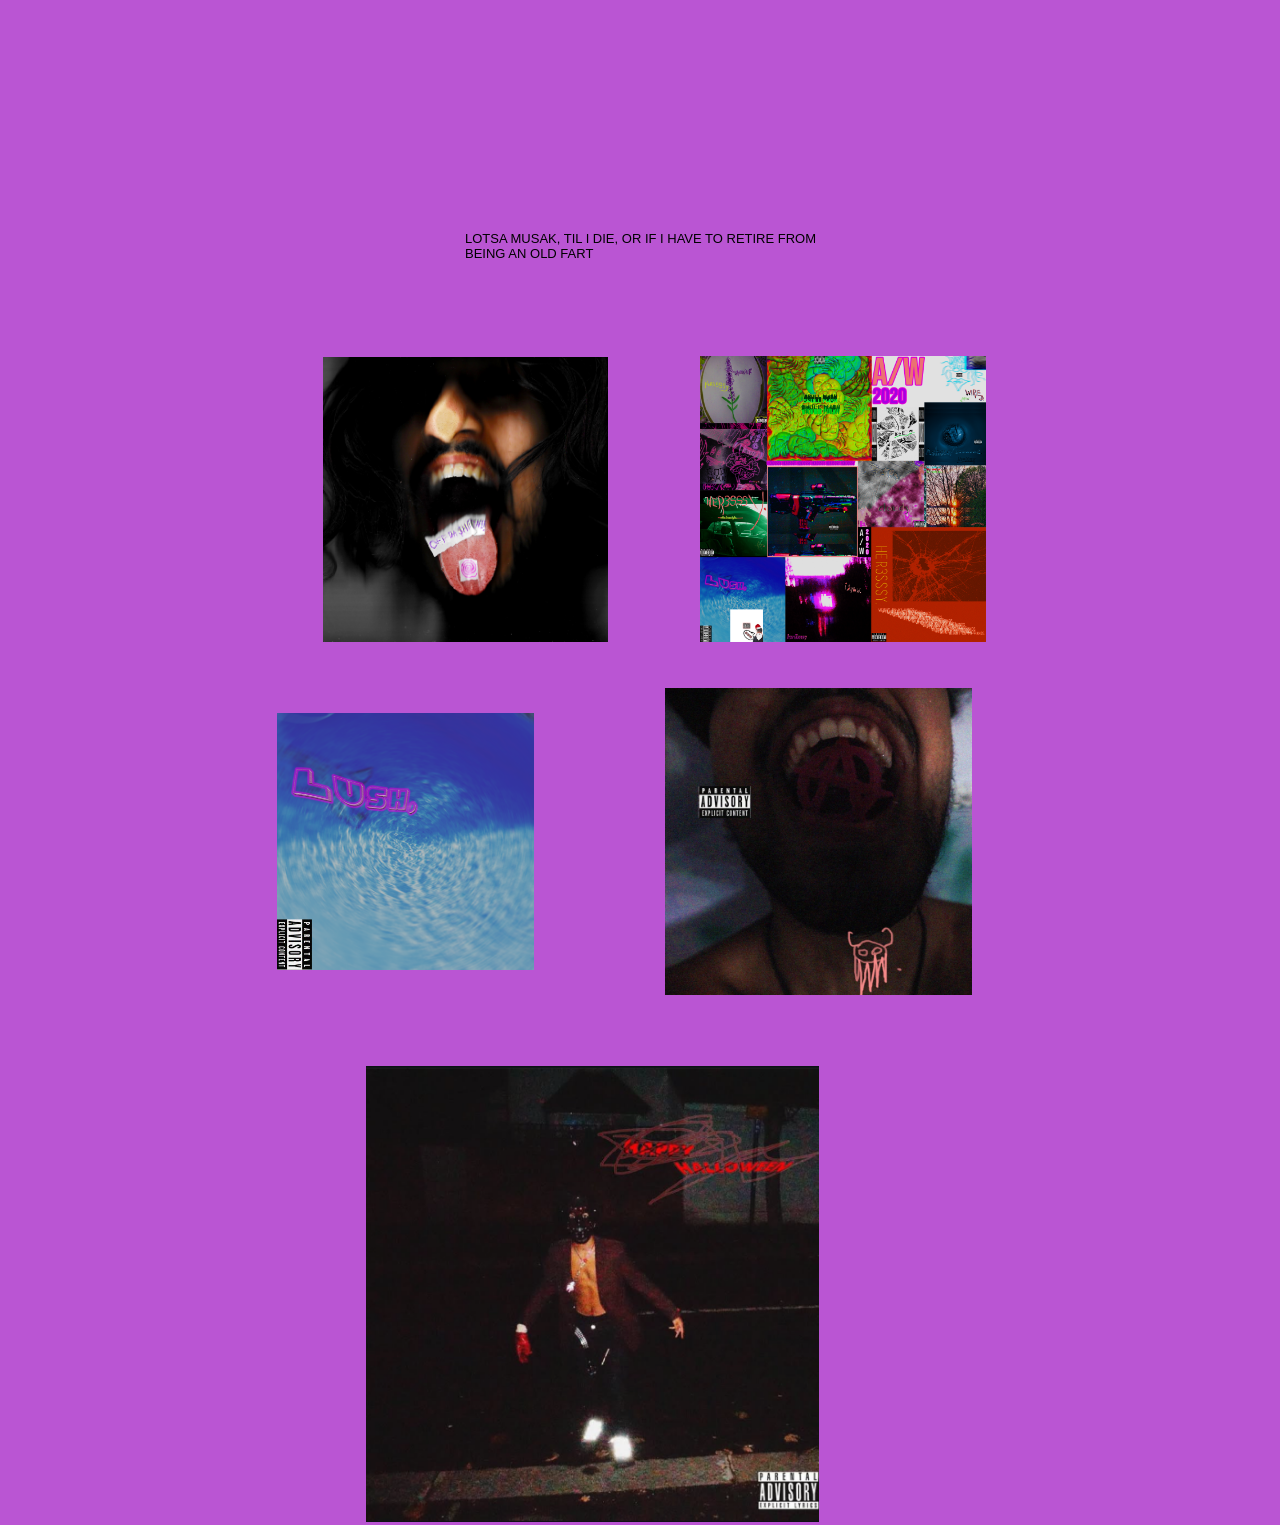
<file: works.html>
<!doctype html>
<html>
<head>
<meta charset="utf-8">
<title>Untitled Page</title>
<meta name="generator" content="WYSIWYG Web Builder 17 - https://www.wysiwygwebbuilder.com">
<link href="heresyworld.css" rel="stylesheet">
<link href="works.css" rel="stylesheet">
</head>
<body>
<div id="container">
<div id="wb_Text1" style="position:absolute;left:310px;top:231px;width:389px;height:30px;z-index:0;">
<span style="color:#000000;font-family:Arial;font-size:13px;">LOTSA MUSAK, TIL I DIE, OR IF I HAVE TO RETIRE FROM BEING AN OLD FART</span></div>
<div id="wb_Image1" style="position:absolute;left:545px;top:356px;width:286px;height:286px;z-index:1;">
<img src="images/AW 2020.png" id="Image1" alt="" width="286" height="286"></div>
<div id="wb_Image2" style="position:absolute;left:168px;top:357px;width:285px;height:285px;z-index:2;">
<img src="images/OFFDA5HITSTAPE.png" id="Image2" alt="" width="285" height="285"></div>
<div id="wb_Image3" style="position:absolute;left:122px;top:713px;width:257px;height:257px;z-index:3;">
<img src="images/lush.png" id="Image3" alt="" width="257" height="257"></div>
<div id="wb_Image4" style="position:absolute;left:211px;top:1066px;width:453px;height:456px;z-index:4;">
<img src="images/happy halloween.png" id="Image4" alt="" width="453" height="456"></div>
<div id="wb_Image5" style="position:absolute;left:510px;top:688px;width:307px;height:307px;z-index:5;">
<img src="images/3000x3000-2215742--A2B15776-3F1A-4E1F-A7440135524BF72A--1594462089123--FOREVER..jpg" id="Image5" alt="" width="307" height="307"></div>

</div>
</body>
</html>
</file>
<file: heresyworld.css>
h1, .h1
{
   font-family: Arial;
   font-weight: bold;
   font-size: 32px;
   text-decoration: none;
   color: #000000;
   background-color: transparent;
   margin: 0 0 0 0;
   padding: 0 0 0 0;
   display: inline-block;
}
h2, .h2
{
   font-family: Arial;
   font-weight: bold;
   font-size: 27px;
   text-decoration: none;
   color: #000000;
   background-color: transparent;
   margin: 0 0 0 0;
   padding: 0 0 0 0;
   display: inline-block;
}
h3, .h3
{
   font-family: Arial;
   font-weight: bold;
   font-size: 24px;
   text-decoration: none;
   color: #000000;
   background-color: transparent;
   margin: 0 0 0 0;
   padding: 0 0 0 0;
   display: inline-block;
}
h4, .h4
{
   font-family: Arial;
   font-weight: bold;
   font-size: 21px;
   font-style: italic;
   text-decoration: none;
   color: #000000;
   background-color: transparent;
   margin: 0 0 0 0;
   padding: 0 0 0 0;
   display: inline-block;
}
h5, .h5
{
   font-family: Arial;
   font-weight: bold;
   font-size: 19px;
   text-decoration: none;
   color: #000000;
   background-color: transparent;
   margin: 0 0 0 0;
   padding: 0 0 0 0;
   display: inline-block;
}
h6, .h6
{
   font-family: Arial;
   font-weight: bold;
   font-size: 16px;
   text-decoration: none;
   color: #000000;
   background-color: transparent;
   margin: 0 0 0 0;
   padding: 0 0 0 0;
   display: inline-block;
}
.CustomStyle
{
   font-family: "Courier New";
   font-weight: bold;
   font-size: 16px;
   text-decoration: none;
   color: #2E74B5;
   background-color: transparent;
}
</file>
<file: index.css>
div#container
{
   width: 701px;
   position: relative;
   margin: 0 auto 0 auto;
   text-align: left;
}
body
{
   background-color: #000000;
   color: #000000;
   font-family: Arial;
   font-weight: normal;
   font-size: 13px;
   line-height: 1.1875;
   margin: 0;
   text-align: center;
}
a
{
   color: #0000FF;
   text-decoration: underline;
}
a:visited
{
   color: #800080;
}
a:active
{
   color: #FF0000;
}
a:hover
{
   color: #0000FF;
   text-decoration: underline;
}
input:focus, textarea:focus, select:focus
{
   outline: none;
}
#wb_Image1
{
   vertical-align: top;
}
#Image1
{
   border: 0px solid #000000;
   border-radius: 0px;
   padding: 0;
   margin: 0;
   left: 0;
   top: 0;
   width: 100%;
   height: 100%;
}
#wb_Text2 
{
   background-color: transparent;
   background-image: none;
   border: 0px solid #000000;
   border-radius: 0px;
   padding: 0;
   margin: 0;
   text-align: left;
}
#wb_Text2 div
{
   text-align: left;
}
#wb_Image2
{
   vertical-align: top;
}
#Image2
{
   border: 0px solid #000000;
   border-radius: 0px;
   padding: 0;
   margin: 0;
   left: 0;
   top: 0;
   width: 100%;
   height: 100%;
}
#wb_Image3
{
   vertical-align: top;
}
#Image3
{
   border: 0px solid #000000;
   border-radius: 0px;
   padding: 0;
   -webkit-transform: rotate(19deg);
   transform: rotate(19deg);
   -webkit-transform-origin: 50% 50%;
   transform-origin: 50% 50%;
   left: 0;
   top: 0;
   width: 100%;
   height: 100%;
}
#wb_Text3 
{
   background-color: transparent;
   background-image: none;
   border: 0px solid #000000;
   border-radius: 0px;
   padding: 0;
   margin: 0;
   text-align: left;
}
#wb_Text3 div
{
   text-align: left;
}
#wb_Text4 
{
   background-color: transparent;
   background-image: none;
   border: 0px solid #000000;
   border-radius: 0px;
   padding: 0;
   margin: 0;
   text-align: left;
}
#wb_Text4 div
{
   text-align: left;
}
#wb_Text5 
{
   background-color: transparent;
   background-image: none;
   border: 0px solid #000000;
   border-radius: 0px;
   padding: 0;
   margin: 0;
   text-align: left;
}
#wb_Text5 div
{
   text-align: left;
}
#wb_Text9 
{
   background-color: transparent;
   background-image: none;
   border: 0px solid #000000;
   border-radius: 0px;
   padding: 0;
   margin: 0;
   text-align: left;
}
#wb_Text9 div
{
   text-align: left;
}
#wb_Text10 
{
   background-color: transparent;
   background-image: none;
   border: 0px solid #000000;
   border-radius: 0px;
   padding: 0;
   margin: 0;
   text-align: left;
}
#wb_Text10 div
{
   text-align: left;
}
#wb_Text11 
{
   background-color: transparent;
   background-image: none;
   border: 0px solid #000000;
   border-radius: 0px;
   padding: 0;
   margin: 0;
   text-align: left;
}
#wb_Text11 div
{
   text-align: left;
}
#wb_Text12 
{
   background-color: transparent;
   background-image: none;
   border: 0px solid #000000;
   border-radius: 0px;
   padding: 0;
   margin: 0;
   text-align: left;
}
#wb_Text12 div
{
   text-align: left;
}
#wb_Text1 
{
   background-color: transparent;
   background-image: none;
   border: 0px solid #000000;
   border-radius: 0px;
   padding: 0;
   margin: 0;
   text-align: left;
}
#wb_Text1 div
{
   text-align: left;
}
#wb_Text6 
{
   background-color: transparent;
   background-image: none;
   border: 0px solid #000000;
   border-radius: 0px;
   padding: 0;
   margin: 0;
   text-align: left;
}
#wb_Text6 div
{
   text-align: left;
}
#wb_Text7 
{
   background-color: transparent;
   background-image: none;
   border: 0px solid #000000;
   border-radius: 0px;
   padding: 0;
   margin: 0;
   text-align: left;
}
#wb_Text7 div
{
   text-align: left;
}
#wb_Text8 
{
   background-color: transparent;
   background-image: none;
   border: 0px solid #000000;
   border-radius: 0px;
   padding: 0;
   margin: 0;
   text-align: left;
}
#wb_Text8 div
{
   text-align: left;
}
#wb_Marquee1 
{
   background-color: transparent;
   background-image: none;
   border: 1px solid transparent;
   border-radius: 0px;
   overflow-y: hidden;
   padding: 0;
   margin: 0;
   text-align: center;
}
#wb_Marquee1 div
{
   text-align: center;
}
#wb_Marquee1
{
   overflow: hidden;
   position: relative;
}
#Marquee1
{
   position: absolute;
   width: 100%;
   height: 100%;
   margin: 0;
   padding: 0;
   -webkit-animation: Marquee1-marquee 12000ms linear infinite;
   animation: Marquee1-marquee 12000ms linear infinite;
}
@-webkit-keyframes Marquee1-marquee
{
   0%
   {
   -webkit-transform: translateX(100%);
   }
   100%
   {
   -webkit-transform: translateX(-100%);
   }
}
@keyframes Marquee1-marquee
{
   0%
   {
   transform: translateX(100%);
   }
   100%
   {
   transform: translateX(-100%);
   }
}
#MediaPlayer2
{
   left: 0;
   top: 0;
   width: 100%;
   height: 100%;
}
#wb_Marquee2 
{
   background-color: transparent;
   background-image: none;
   border: 1px solid transparent;
   border-radius: 0px;
   overflow-y: hidden;
   padding: 0;
   margin: 0;
   text-align: center;
}
#wb_Marquee2 div
{
   text-align: center;
}
#wb_Marquee2
{
   overflow: hidden;
   position: relative;
}
#Marquee2
{
   position: absolute;
   width: 100%;
   height: 100%;
   margin: 0;
   padding: 0;
   -webkit-animation: Marquee2-marquee 20000ms linear infinite;
   animation: Marquee2-marquee 20000ms linear infinite;
}
@-webkit-keyframes Marquee2-marquee
{
   0%
   {
   -webkit-transform: translateX(100%);
   }
   100%
   {
   -webkit-transform: translateX(-100%);
   }
}
@keyframes Marquee2-marquee
{
   0%
   {
   transform: translateX(100%);
   }
   100%
   {
   transform: translateX(-100%);
   }
}
#MediaPlayer1
{
   left: 0;
   top: 0;
   width: 100%;
   height: 100%;
}
#wb_Image6
{
   vertical-align: top;
}
#Image6
{
   border: 0px solid #000000;
   border-radius: 0px;
   padding: 0;
   margin: 0;
   left: 0;
   top: 0;
   width: 100%;
   height: 100%;
}
#wb_Image8
{
   vertical-align: top;
}
#Image8
{
   border: 0px solid #000000;
   border-radius: 0px;
   padding: 0;
   margin: 0;
   left: 0;
   top: 0;
   width: 100%;
   height: 100%;
}
#wb_Image10
{
   vertical-align: top;
}
#Image10
{
   border: 0px solid #000000;
   border-radius: 0px;
   padding: 0;
   margin: 0;
   left: 0;
   top: 0;
   width: 100%;
   height: 100%;
}
#wb_Image9
{
   vertical-align: top;
}
#Image9
{
   border: 0px solid #000000;
   border-radius: 0px;
   padding: 0;
   margin: 0;
   left: 0;
   top: 0;
   width: 100%;
   height: 100%;
}
#wb_Image7
{
   vertical-align: top;
}
#Image7
{
   border: 0px solid #000000;
   border-radius: 0px;
   padding: 0;
   margin: 0;
   left: 0;
   top: 0;
   width: 100%;
   height: 100%;
}
#wb_Image11
{
   vertical-align: top;
}
#Image11
{
   border: 0px solid #000000;
   border-radius: 0px;
   padding: 0;
   margin: 0;
   left: 0;
   top: 0;
   width: 100%;
   height: 100%;
}
#wb_Image12
{
   vertical-align: top;
}
#Image12
{
   border: 0px solid #000000;
   border-radius: 0px;
   padding: 0;
   margin: 0;
   left: 0;
   top: 0;
   width: 100%;
   height: 100%;
}
#wb_Image13
{
   vertical-align: top;
}
#Image13
{
   border: 0px solid #000000;
   border-radius: 0px;
   padding: 0;
   -webkit-transform: rotate(180deg);
   transform: rotate(180deg);
   -webkit-transform-origin: 50% 50%;
   transform-origin: 50% 50%;
   left: 0;
   top: 0;
   width: 100%;
   height: 100%;
}
#wb_Image4
{
   vertical-align: top;
}
#Image4
{
   border: 0px solid #000000;
   border-radius: 0px;
   padding: 0;
   margin: 0;
   left: 0;
   top: 0;
   width: 100%;
   height: 100%;
}
</file>
<file: clickmefor100000000000dollars.css>
div#container
{
   width: 600px;
   position: relative;
   margin: 0 auto 0 auto;
   text-align: left;
}
body
{
   background-color: #800080;
   color: #000000;
   font-family: Arial;
   font-weight: normal;
   font-size: 13px;
   line-height: 1.1875;
   margin: 0;
   text-align: center;
}
a
{
   color: #0000FF;
   text-decoration: underline;
}
a:visited
{
   color: #800080;
}
a:active
{
   color: #FF0000;
}
a:hover
{
   color: #0000FF;
   text-decoration: underline;
}
input:focus, textarea:focus, select:focus
{
   outline: none;
}
#wb_Image4
{
   vertical-align: top;
}
#Image4
{
   border: 0px solid #000000;
   border-radius: 0px;
   padding: 0;
   margin: 0;
   left: 0;
   top: 0;
   width: 100%;
   height: 100%;
}
#wb_Image3
{
   vertical-align: top;
}
#Image3
{
   border: 0px solid #000000;
   border-radius: 0px;
   padding: 0;
   filter: drop-shadow(3px 0px 10px rgba(127,255,212,1.00));
   margin: 0;
   left: 0;
   top: 0;
   width: 100%;
   height: 100%;
}
#wb_Image2
{
   vertical-align: top;
}
#Image2
{
   border: 0px solid #000000;
   border-radius: 0px;
   padding: -50px -50px -50px -50px;
   -webkit-transform: rotate(337deg);
   transform: rotate(337deg);
   -webkit-transform-origin: 50% 50%;
   transform-origin: 50% 50%;
   filter: drop-shadow(0px 0px 10px rgba(0,0,0,1.00));
   left: 0;
   top: 0;
   width: 100%;
   height: 100%;
}
#wb_Text1 
{
   background-color: transparent;
   background-image: none;
   border: 0px solid #000000;
   border-radius: 0px;
   padding: 0;
   margin: 0;
   text-align: left;
   -webkit-transform: rotate(355deg);
   transform: rotate(355deg);
}
#wb_Text1 div
{
   text-align: left;
}
#wb_Image1
{
   vertical-align: top;
}
#Image1
{
   border: 0px solid #000000;
   border-radius: 0px;
   padding: 0;
   -webkit-transform: rotate(9deg);
   transform: rotate(9deg);
   -webkit-transform-origin: 50% 50%;
   transform-origin: 50% 50%;
   left: 0;
   top: 0;
   width: 100%;
   height: 100%;
}
#wb_Text2 
{
   background-color: transparent;
   background-image: none;
   border: 0px solid #000000;
   border-radius: 0px;
   padding: 0;
   margin: 0;
   text-align: left;
}
#wb_Text2 div
{
   text-align: left;
}
#wb_Text3 
{
   background-color: transparent;
   background-image: none;
   border: 0px solid #000000;
   border-radius: 0px;
   padding: 0;
   margin: 0;
   text-align: left;
}
#wb_Text3 div
{
   text-align: left;
}
#wb_Image5
{
   vertical-align: top;
}
#Image5
{
   border: 0px solid #000000;
   border-radius: 0px;
   padding: 0;
   margin: 0;
   left: 0;
   top: 0;
   width: 100%;
   height: 100%;
}
</file>
<file: forever.css>
body
{
   background-color: #000000;
   color: #000000;
   font-family: Arial;
   font-weight: normal;
   font-size: 13px;
   line-height: 1.1875;
   margin: 0;
   padding: 0;
}
a
{
   color: #0000FF;
   text-decoration: underline;
}
a:visited
{
   color: #800080;
}
a:active
{
   color: #FF0000;
}
a:hover
{
   color: #0000FF;
   text-decoration: underline;
}
input:focus, textarea:focus, select:focus
{
   outline: none;
}
#wb_Text2 
{
   background-color: transparent;
   background-image: none;
   border: 0px solid #000000;
   border-radius: 0px;
   padding: 0;
   margin: 0;
   text-align: left;
}
#wb_Text2 div
{
   text-align: left;
}
/* Base centering and layout alignment */
.artist-portal-container {
  display: flex;
  justify-content: center;
  align-items: center;
  width: 100%;
  padding: 30px 0;
  font-family: -apple-system, BlinkMacSystemFont, "Segoe UI", Roboto, sans-serif;
}

#release-signup-form {
  display: flex;
  flex-direction: column;
  align-items: center;
  gap: 22px; /* Uniform, balanced spacing between input box and link */
  width: 100%;
  max-width: 320px; /* Kept narrow for that modern, sleek profile */
}

.portal-input-wrapper {
  width: 100%;
}

/* The Proprietary Box Look: Minimalist, clean, letter-spaced */
#fan-email {
  width: 100%;
  padding: 12px 0; /* No side padding needed due to text-center */
  font-size: 11px; /* Smaller font for a tech/editorial look */
  letter-spacing: 2px; /* Modern wide tracking */
  background: transparent; /* Blends seamlessly into whatever background your site has */
  border: none;
  border-bottom: 1px solid currentColor; /* Automatically matches your site's default text color */
  color: inherit;
  box-sizing: border-box;
  text-align: center;
  outline: none;
  transition: border-color 0.3s ease;
  opacity: 0.8;
}

/* Subtle visual focus state */
#fan-email:focus {
  border-bottom: 1px solid #FF0000; /* Turns red when clicked to type */
  opacity: 1;
}

/* Universal placeholder styling to match the aesthetic */
#fan-email::placeholder {
  color: inherit;
  opacity: 0.4; /* Faded out until clicked */
}

/* Stripping the raw button element completely to make it an elegant text link */
#spotify-direct-btn {
  background: none;
  border: none;
  padding: 0;
  font-family: inherit;
  font-size: 18px;
  font-weight: normal;
  text-decoration: underline;
  text-underline-offset: 4px; /* Gives the underline some breathing room */
  color: #FF0000; /* Striking custom red */
  cursor: pointer;
  letter-spacing: 1px;
  transition: color 0.2s ease, transform 0.2s ease;
}

#spotify-direct-btn:hover {
  color: #CC0000; /* Darkens smoothly on hover */
}

#spotify-direct-btn:active {
  transform: scale(0.97); /* Small tactile click response */
}
</file>
<file: ifnotnowthenwhen.css>
div#container
{
   width: 600px;
   position: relative;
   margin: 0 auto 0 auto;
   text-align: left;
}
body
{
   background-color: #000000;
   color: #000000;
   font-family: Arial;
   font-weight: normal;
   font-size: 13px;
   line-height: 1.1875;
   margin: 0;
   text-align: center;
}
a
{
   color: #0000FF;
   text-decoration: underline;
}
a:visited
{
   color: #800080;
}
a:active
{
   color: #FF0000;
}
a:hover
{
   color: #0000FF;
   text-decoration: underline;
}
input:focus, textarea:focus, select:focus
{
   outline: none;
}
#wb_Text1 
{
   background-color: transparent;
   background-image: none;
   border: 0px solid #000000;
   border-radius: 0px;
   padding: 0;
   margin: 0;
   text-align: left;
}
#wb_Text1 div
{
   text-align: left;
}
</file>
<file: links.css>
body
{
   background-color: #800080;
   color: #000000;
   font-family: Arial;
   font-weight: normal;
   font-size: 13px;
   line-height: 1.1875;
   margin: 0;
   padding: 0;
}
a
{
   color: #0000FF;
   text-decoration: underline;
}
a:visited
{
   color: #800080;
}
a:active
{
   color: #FF0000;
}
a:hover
{
   color: #0000FF;
   text-decoration: underline;
}
input:focus, textarea:focus, select:focus
{
   outline: none;
}
#wb_Image3
{
   vertical-align: top;
}
#Image3
{
   border: 0px solid #000000;
   border-radius: 0px;
   padding: 0;
   filter: drop-shadow(3px 0px 10px rgba(127,255,212,1.00));
   margin: 0;
   left: 0;
   top: 0;
   width: 100%;
   height: 100%;
}
#wb_Image2
{
   vertical-align: top;
}
#Image2
{
   border: 0px solid #000000;
   border-radius: 0px;
   padding: -50px -50px -50px -50px;
   -webkit-transform: rotate(337deg);
   transform: rotate(337deg);
   -webkit-transform-origin: 50% 50%;
   transform-origin: 50% 50%;
   filter: drop-shadow(0px 0px 10px rgba(0,0,0,1.00));
   left: 0;
   top: 0;
   width: 100%;
   height: 100%;
}
#wb_Image4
{
   vertical-align: top;
}
#Image4
{
   border: 0px solid #000000;
   border-radius: 0px;
   padding: 0;
   margin: 0;
   left: 0;
   top: 0;
   width: 100%;
   height: 100%;
}
#wb_Text1 
{
   background-color: transparent;
   background-image: none;
   border: 0px solid #000000;
   border-radius: 0px;
   padding: 0;
   margin: 0;
   text-align: left;
   -webkit-transform: rotate(355deg);
   transform: rotate(355deg);
}
#wb_Text1 div
{
   text-align: left;
}
#wb_Image1
{
   vertical-align: top;
}
#Image1
{
   border: 0px solid #000000;
   border-radius: 0px;
   padding: 0;
   -webkit-transform: rotate(9deg);
   transform: rotate(9deg);
   -webkit-transform-origin: 50% 50%;
   transform-origin: 50% 50%;
   left: 0;
   top: 0;
   width: 100%;
   height: 100%;
}
</file>
<file: lovelovelovelove.css>
body
{
   background-color: #000000;
   color: #000000;
   font-family: Arial;
   font-weight: normal;
   font-size: 13px;
   line-height: 1.1875;
   margin: 0;
   padding: 0;
}
a
{
   color: #0000FF;
   text-decoration: underline;
}
a:visited
{
   color: #800080;
}
a:active
{
   color: #FF0000;
}
a:hover
{
   color: #0000FF;
   text-decoration: underline;
}
input:focus, textarea:focus, select:focus
{
   outline: none;
}
#wb_Text1 
{
   background-color: transparent;
   background-image: none;
   border: 0px solid #000000;
   border-radius: 0px;
   padding: 0;
   margin: 0;
   text-align: left;
}
#wb_Text1 div
{
   text-align: left;
}
.plain-link-container {
  display: flex;
  justify-content: center; /* Centers horizontally */
  align-items: center;
  width: 100%;
  padding: 20px 0;
}

#spotify-direct-btn {
  font-family: -apple-system, BlinkMacSystemFont, "Segoe UI", Roboto, sans-serif;
  font-size: 18px; /* Clean, slightly larger text size */
  font-weight: normal;
  text-decoration: underline; /* Standard plain link look */
  color: #FF0000; /* Set link color to Red */
  cursor: pointer;
}

/* Optional: Slight color shift on hover so users know it's interactive */
#spotify-direct-btn:hover {
  color: #CC0000; 
}
</file>
<file: presave.css>
body
{
   background-color: #000000;
   color: #000000;
   font-family: Arial;
   font-weight: normal;
   font-size: 13px;
   line-height: 1.1875;
   margin: 0;
   padding: 0;
}
a
{
   color: #0000FF;
   text-decoration: underline;
}
a:visited
{
   color: #800080;
}
a:active
{
   color: #FF0000;
}
a:hover
{
   color: #0000FF;
   text-decoration: underline;
}
input:focus, textarea:focus, select:focus
{
   outline: none;
}
#wb_Text2 
{
   background-color: transparent;
   background-image: none;
   border: 0px solid #000000;
   border-radius: 0px;
   padding: 0;
   margin: 0;
   text-align: left;
}
#wb_Text2 div
{
   text-align: left;
}
/* Base centering and layout alignment */
.artist-portal-container {
  display: flex;
  justify-content: center;
  align-items: center;
  width: 100%;
  padding: 30px 0;
  font-family: -apple-system, BlinkMacSystemFont, "Segoe UI", Roboto, sans-serif;
}

#release-signup-form {
  display: flex;
  flex-direction: column;
  align-items: center;
  gap: 22px; /* Uniform, balanced spacing between input box and link */
  width: 100%;
  max-width: 320px; /* Kept narrow for that modern, sleek profile */
}

.portal-input-wrapper {
  width: 100%;
}

/* The Proprietary Box Look: Minimalist, clean, letter-spaced */
#fan-email {
  width: 100%;
  padding: 12px 0; /* No side padding needed due to text-center */
  font-size: 11px; /* Smaller font for a tech/editorial look */
  letter-spacing: 2px; /* Modern wide tracking */
  background: transparent; /* Blends seamlessly into whatever background your site has */
  border: none;
  border-bottom: 1px solid currentColor; /* Automatically matches your site's default text color */
  color: inherit;
  box-sizing: border-box;
  text-align: center;
  outline: none;
  transition: border-color 0.3s ease;
  opacity: 0.8;
}

/* Subtle visual focus state */
#fan-email:focus {
  border-bottom: 1px solid #FF0000; /* Turns red when clicked to type */
  opacity: 1;
}

/* Universal placeholder styling to match the aesthetic */
#fan-email::placeholder {
  color: inherit;
  opacity: 0.4; /* Faded out until clicked */
}

/* Stripping the raw button element completely to make it an elegant text link */
#spotify-direct-btn {
  background: none;
  border: none;
  padding: 0;
  font-family: inherit;
  font-size: 18px;
  font-weight: normal;
  text-decoration: underline;
  text-underline-offset: 4px; /* Gives the underline some breathing room */
  color: #FF0000; /* Striking custom red */
  cursor: pointer;
  letter-spacing: 1px;
  transition: color 0.2s ease, transform 0.2s ease;
}

#spotify-direct-btn:hover {
  color: #CC0000; /* Darkens smoothly on hover */
}

#spotify-direct-btn:active {
  transform: scale(0.97); /* Small tactile click response */
}
</file>
<file: presavesuccess.css>
body
{
   background-color: #DA70D6;
   color: #000000;
   font-family: Arial;
   font-weight: normal;
   font-size: 13px;
   line-height: 1.1875;
   margin: 0;
   padding: 0;
}
a
{
   color: #0000FF;
   text-decoration: underline;
}
a:visited
{
   color: #800080;
}
a:active
{
   color: #FF0000;
}
a:hover
{
   color: #0000FF;
   text-decoration: underline;
}
input:focus, textarea:focus, select:focus
{
   outline: none;
}
#wb_Text1 
{
   background-color: transparent;
   background-image: none;
   border: 0px solid #000000;
   border-radius: 0px;
   padding: 0;
   margin: 0;
   text-align: left;
}
#wb_Text1 div
{
   text-align: left;
}
</file>
<file: supersecretclub.css>
body
{
   background-color: #000000;
   color: #000000;
   font-family: Arial;
   font-weight: normal;
   font-size: 13px;
   line-height: 1.1875;
   margin: 0;
   padding: 0;
}
a
{
   color: #0000FF;
   text-decoration: underline;
}
a:visited
{
   color: #800080;
}
a:active
{
   color: #FF0000;
}
a:hover
{
   color: #0000FF;
   text-decoration: underline;
}
input:focus, textarea:focus, select:focus
{
   outline: none;
}
#wb_Text1 
{
   background-color: transparent;
   background-image: none;
   border: 0px solid #000000;
   border-radius: 0px;
   padding: 0;
   margin: 0;
   text-align: left;
}
#wb_Text1 div
{
   text-align: left;
}
#wb_Text2 
{
   background-color: transparent;
   background-image: none;
   border: 0px solid #000000;
   border-radius: 0px;
   padding: 0;
   margin: 0;
   text-align: left;
}
#wb_Text2 div
{
   text-align: left;
}
</file>
<file: words.css>
div#container
{
   width: 600px;
   position: relative;
   margin: 0 auto 0 auto;
   text-align: left;
}
body
{
   background-color: #9932CC;
   color: #000000;
   font-family: Arial;
   font-weight: normal;
   font-size: 13px;
   line-height: 1.1875;
   margin: 0;
   text-align: center;
}
a
{
   color: #0000FF;
   text-decoration: underline;
}
a:visited
{
   color: #800080;
}
a:active
{
   color: #FF0000;
}
a:hover
{
   color: #0000FF;
   text-decoration: underline;
}
input:focus, textarea:focus, select:focus
{
   outline: none;
}
#wb_Text1 
{
   background-color: transparent;
   background-image: none;
   border: 0px solid #000000;
   border-radius: 0px;
   padding: 0;
   margin: 0;
   text-align: left;
}
#wb_Text1 div
{
   text-align: left;
}
</file>
<file: works.css>
div#container
{
   width: 970px;
   position: relative;
   margin: 0 auto 0 auto;
   text-align: left;
}
body
{
   background-color: #BA55D3;
   color: #000000;
   font-family: Arial;
   font-weight: normal;
   font-size: 13px;
   line-height: 1.1875;
   margin: 0;
   text-align: center;
}
a
{
   color: #0000FF;
   text-decoration: underline;
}
a:visited
{
   color: #800080;
}
a:active
{
   color: #FF0000;
}
a:hover
{
   color: #0000FF;
   text-decoration: underline;
}
input:focus, textarea:focus, select:focus
{
   outline: none;
}
#wb_Text1 
{
   background-color: transparent;
   background-image: none;
   border: 0px solid #000000;
   border-radius: 0px;
   padding: 0;
   margin: 0;
   text-align: left;
}
#wb_Text1 div
{
   text-align: left;
}
#wb_Image1
{
   vertical-align: top;
}
#Image1
{
   border: 0px solid #000000;
   border-radius: 0px;
   padding: 0;
   margin: 0;
   left: 0;
   top: 0;
   width: 100%;
   height: 100%;
}
#wb_Image2
{
   vertical-align: top;
}
#Image2
{
   border: 0px solid #000000;
   border-radius: 0px;
   padding: 0;
   margin: 0;
   left: 0;
   top: 0;
   width: 100%;
   height: 100%;
}
#wb_Image3
{
   vertical-align: top;
}
#Image3
{
   border: 0px solid #000000;
   border-radius: 0px;
   padding: 0;
   margin: 0;
   left: 0;
   top: 0;
   width: 100%;
   height: 100%;
}
#wb_Image4
{
   vertical-align: top;
}
#Image4
{
   border: 0px solid #000000;
   border-radius: 0px;
   padding: 0;
   margin: 0;
   left: 0;
   top: 0;
   width: 100%;
   height: 100%;
}
#wb_Image5
{
   vertical-align: top;
}
#Image5
{
   border: 0px solid #000000;
   border-radius: 0px;
   padding: 0;
   margin: 0;
   left: 0;
   top: 0;
   width: 100%;
   height: 100%;
}
</file>
